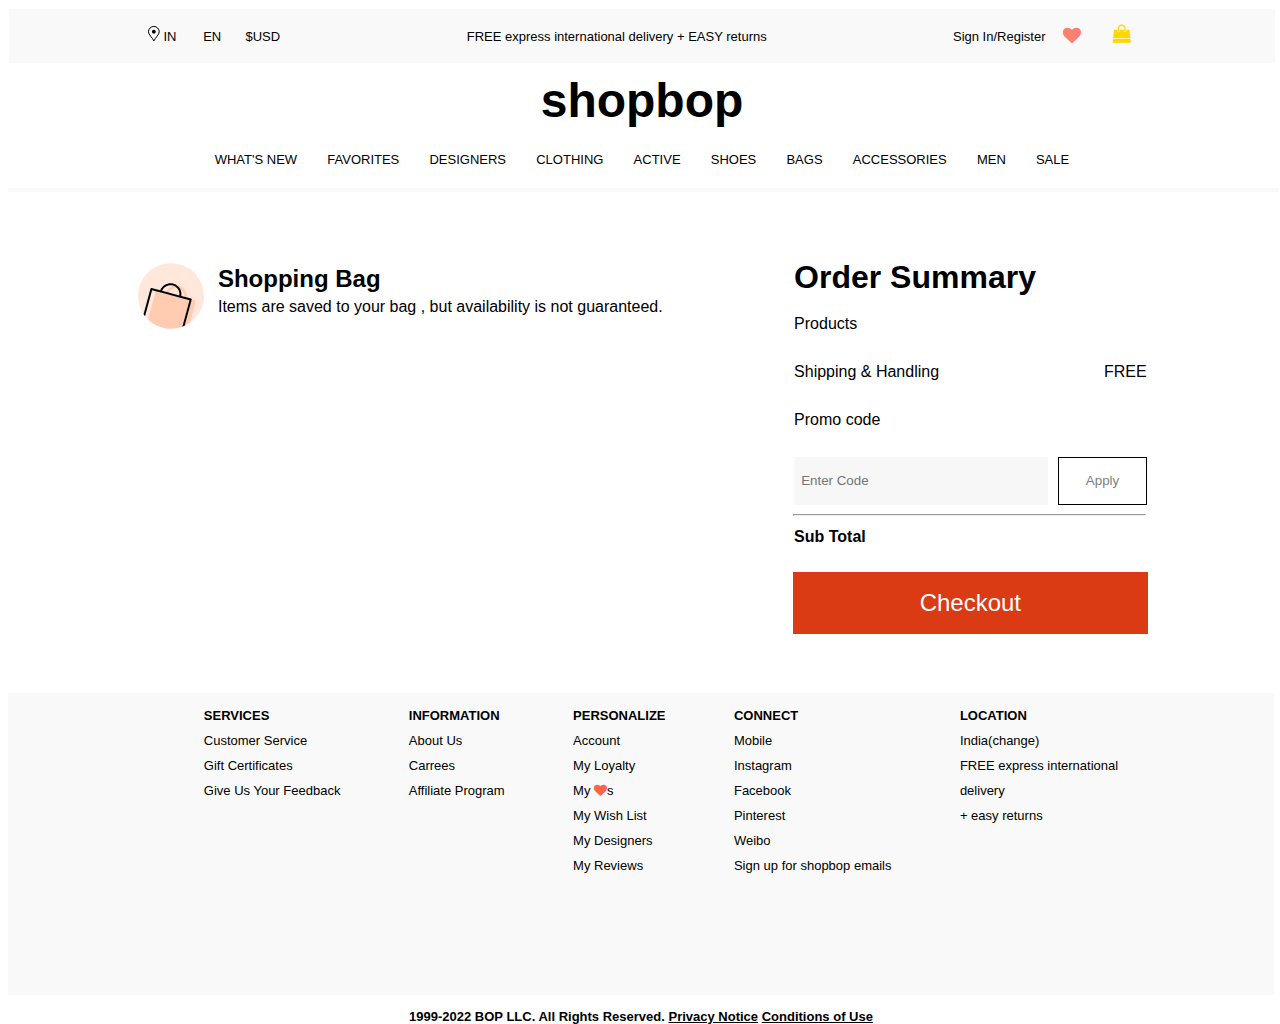
<file: Shopbop.github.io-main/Shopbop.github.io-main/Addtocart.html>
<!DOCTYPE html>
<html lang="en">
  <head>
    <meta charset="UTF-8" />
    <meta http-equiv="X-UA-Compatible" content="IE=edge" />
    <meta name="viewport" content="width=device-width, initial-scale=1.0" />
    <title>Shopbop.com</title>
    <!-- logo -->
    <link
      rel="shortcut icon"
      href="https://s3.amazonaws.com/shopbop-rx-static-content/sb_2017_favicon.ico"
    />
    <!-- logo -->
    <!-- Font awesome link -->
    <link
      rel="stylesheet"
      href="https://cdnjs.cloudflare.com/ajax/libs/font-awesome/4.7.0/css/font-awesome.min.css"
    />
    <!-- Font awesome link -->

    <link rel="stylesheet" href="Addtocart.css" />
    <link rel="stylesheet" href="header.css" />
    <link rel="stylesheet" href="Footer.css" />
  </head>
  <body>
    <!-- Header Start -->
    <div id="H_Container">
      <div id="H_box">
        <div id="H_1box0">
          <div id="H_1box">
            <div id="in" class="hover">
              <p>
                <svg
                  width="13px"
                  height="16px"
                  viewBox="0 0 13 16"
                  version="1.1"
                  xmlns="http://www.w3.org/2000/svg"
                  xmlns:xlink="http://www.w3.org/1999/xlink"
                >
                  <!-- Generator: Sketch 49.1 (51147) - http://www.bohemiancoding.com/sketch -->
                  <title>Page 1</title>
                  <desc>Created with Sketch.</desc>
                  <defs></defs>
                  <g
                    id="Page-1"
                    stroke="none"
                    stroke-width="1"
                    fill="none"
                    fill-rule="evenodd"
                  >
                    <g
                      id="Location-Update-Dropdown"
                      transform="translate(-314.000000, -11.000000)"
                    >
                      <g id="Shopbop-1024-v9">
                        <g
                          id="Page-1"
                          transform="translate(315.000000, 12.000000)"
                        >
                          <path
                            d="M11.2486573,5.78930909 C11.2486573,2.82203636 8.841,0.436581818 5.87456643,0.436581818 C2.84939161,0.436581818 0.440265734,2.82203636 0.440265734,5.78930909 C0.440265734,8.58203636 4.41264336,11.5274909 5.87456643,14.9820364 C7.34970629,11.5274909 11.2486573,8.58203636 11.2486573,5.78930909 Z"
                            id="Stroke-1"
                            stroke="#000000"
                            stroke-linejoin="round"
                          ></path>
                          <path
                            d="M3.906,5.78930909 C3.906,4.74203636 4.78711888,3.83949091 5.8451958,3.83949091 C6.9018042,3.83949091 7.78292308,4.74203636 7.78292308,5.78930909 C7.78292308,6.83585455 6.9018042,7.7384 5.8451958,7.7384 C4.78711888,7.7384 3.906,6.83585455 3.906,5.78930909"
                            id="Fill-3"
                            fill="#000000"
                          ></path>
                        </g>
                      </g>
                    </g>
                  </g>
                </svg>
                IN
              </p>
            </div>
            <div id="en" class="hover">EN</div>
            <div id="usd" class="hover">$USD</div>
            <div id="free" class="hover">
              FREE express international delivery + EASY returns
            </div>
            <div id="signin" class="hover">Sign In/Register</div>
            <div id="wishbtn" class="hover">
              <i class="fa fa-heart" aria-hidden="true"></i>
            </div>
            <div id="cartbtn" class="hover">
              <i class="fa fa-shopping-bag"></i>
            </div>
            <div id="extra" class="hover"></div>
          </div>
        </div>
        <div id="H_2box" class="hover">
          <h1>shopbop</h1>
        </div>
        <div id="H_3box0">
          <div id="H_3box">
            <div class="hover one">WHAT'S NEW</div>
            <div class="hover two">FAVORITES</div>
            <div class="hover three">DESIGNERS</div>
            <div class="hover four">CLOTHING</div>
            <div class="hover five">ACTIVE</div>
            <div class="hover six">SHOES</div>
            <div class="hover seven">BAGS</div>
            <div class="hover eight">ACCESSORIES</div>
            <div class="hover nine">MEN</div>
            <div class="hover ten">SALE</div>
          </div>
        </div>
      </div>
    </div>

    <div class="Dhruv_hover"></div>
    <!-- Header End -->

    <!-- Cart Page Details Start -->
    <div id="cartcontainer">
      <div id="Mainbox_cart">
        <div id="Product_Cartbox">
          <div id="bag_text_cart">
            <img
              src="data:image/svg+xml,%3Csvg viewBox='0 0 60 60' xmlns='http://www.w3.org/2000/svg'%3E%3Cg fill='none' fill-rule='evenodd'%3E%3Cpath d='M30 0c16.568 0 30 13.432 30 30 0 10.044-4.941 18.925-12.52 24.368l5.061-18.887c.19-.711-.226-1.44-.928-1.628l-2.768-.741a.923.923 0 00-.2-.51l-.005-.008a.925.925 0 00-.19-.172l-.042-.028a.925.925 0 00-.241-.107l-3.43-.92c.447-4.801-2.678-9.406-7.575-10.718a9.681 9.681 0 00-1.475-.264 10.085 10.085 0 00-1.633-1.046c-.025-.012-.047-.026-.072-.038a10.216 10.216 0 00-.796-.353l-.144-.062c-.317-.12-.641-.227-.976-.317-2.545-.682-5.235-.3-7.576 1.075-2.03 1.192-3.553 2.99-4.367 5.129l-7.718-2.069a.921.921 0 00-1.13.653L5.037 46.638A29.858 29.858 0 010 30C0 13.432 13.431 0 30 0zM12.82 24.727l3.204.858c-.012.034-.029.065-.038.1L9.073 51.481a30.273 30.273 0 01-2.638-2.928l6.384-23.826zm25.832-.535l.235.155c2.08 1.44 3.332 3.821 3.256 6.326l-2.811-.754c.053-.283.09-.565.118-.848.01-.101.015-.201.021-.303a9.263 9.263 0 00.019-.908 9.111 9.111 0 00-.024-.421c-.01-.148-.02-.295-.037-.441l-.033-.212a9.697 9.697 0 00-.464-1.89l-.02-.06a9.6 9.6 0 00-.26-.644zm-10.746 2.666c1.578-2.725 4.783-4.312 7.92-3.775 1.43 1.746 2.113 4.045 1.715 6.356zm-2.48-5.623c1.911-1.122 4.1-1.436 6.163-.883.26.07.512.151.759.243-2.998.697-5.65 2.728-7.043 5.566l-3.38-.906a8.287 8.287 0 013.501-4.02z' fill='%23FFE7DB'/%3E%3Cpath d='M16.022 25.585l4.062 1.088c.105.094.23.168.374.207.145.038.29.037.427.008l16.703 4.475a.92.92 0 00.615.24c.058 0 .114-.018.17-.03l8.424 2.258-6.528 24.364A29.938 29.938 0 0130 60c-8.144 0-15.523-3.25-20.927-8.519l6.912-25.796c.01-.035.025-.066.037-.1zm32.823 7.527l2.767.741c.703.189 1.12.917.929 1.628l-5.06 18.887a29.985 29.985 0 01-5.062 2.94l6.4-23.89a.922.922 0 00.025-.306h.001zM35.687 20.385l.37.045c.37.051.738.121 1.105.22 4.897 1.312 8.022 5.915 7.574 10.718l-1.4-.376-1.193-.32c.078-2.596-1.271-5.06-3.492-6.48l-.152-.329a9.99 9.99 0 00-.726-1.248l-.02-.027a10.03 10.03 0 00-1.133-1.37l-.051-.05a9.956 9.956 0 00-.882-.783zm-3.34.21a8.193 8.193 0 013.477 2.488c-3.136-.537-6.341 1.05-7.919 3.775l-2.6-.697c1.393-2.838 4.044-4.87 7.041-5.566z' fill='%23FFCBB1'/%3E%3Cpath d='M37.54 29.44l-9.635-2.583-2.6-.696-3.381-.906a8.287 8.287 0 013.501-4.02c1.911-1.122 4.1-1.436 6.163-.882a8.19 8.19 0 014.236 2.73c1.43 1.746 2.114 4.045 1.716 6.356m11.305 3.673a.922.922 0 00-.2-.51l-.005-.008a.896.896 0 00-.19-.172c-.014-.01-.028-.018-.043-.027a.915.915 0 00-.24-.108l-3.431-.92-1.4-.375-1.194-.32-2.811-.753c.053-.283.09-.566.118-.848.01-.1.015-.201.021-.303a9.26 9.26 0 00-.004-1.329c-.012-.147-.02-.295-.038-.441-.009-.071-.022-.141-.033-.212a9.722 9.722 0 00-.463-1.89l-.021-.06c-.08-.217-.165-.433-.26-.644v-.001a9.934 9.934 0 00-2.03-2.973l-.052-.05a10.14 10.14 0 00-1.692-1.357l-.004-.004a10.245 10.245 0 00-.82-.468l-.07-.038a9.89 9.89 0 00-.798-.353c-.049-.02-.094-.044-.144-.062-.316-.12-.64-.227-.975-.317-2.545-.682-5.235-.3-7.576 1.074-2.03 1.193-3.553 2.99-4.367 5.13l-7.718-2.068a.92.92 0 00-1.13.652L5.037 46.638c.44.658.908 1.295 1.398 1.915l6.384-23.826 3.204.858 4.061 1.088a.91.91 0 00.374.207c.144.038.29.037.427.008l16.703 4.475a.92.92 0 00.615.24c.058 0 .114-.018.17-.03l8.425 2.258-6.528 24.364a29.89 29.89 0 002.148-.888l6.402-23.89a.891.891 0 00.025-.305' fill='%23000'/%3E%3C/g%3E%3C/svg%3E"
              alt=""
            />
            <div>
              <div><h2>Shopping Bag</h2></div>
              <div>
                Items are saved to your bag , but availability is not
                guaranteed.
              </div>
            </div>
          </div>
          <div id="cart_Product"></div>
        </div>
        <div id="Product_totalbox">
          <div><h1>Order Summary</h1></div>
          <div>Products <span class="final"></span></div>
          <div>Shipping & Handling <span>FREE</span></div>
          <div>Promo code</div>
          <div>
            <input type="text" placeholder="Enter Code" name="" id="" />
            <button>Apply</button>
          </div>
          <hr />
          <div>
            <b> Sub Total </b> <span><b class="final01"></b></span>
          </div>
          <div id="checkout">Checkout</div>
        </div>
      </div>
    </div>
    <!-- Cart Page Details End -->

    <!-- Footer Start -->
    <div id="F_container">
      <div id="footerbox">
        <ul id="UL">
          <li class="bold">SERVICES</li>
          <li>Customer Service</li>
          <li>Gift Certificates</li>
          <li>Give Us Your Feedback</li>
        </ul>
        <ul id="UL">
          <li class="bold">INFORMATION</li>
          <li>About Us</li>
          <li>Carrees</li>
          <li>Affiliate Program</li>
        </ul>
        <ul id="UL">
          <li class="bold">PERSONALIZE</li>
          <li>Account</li>
          <li>My Loyalty</li>
          <li>My <i class="fa fa-heart addcolor" aria-hidden="true"></i>s</li>
          <li>My Wish List</li>
          <li>My Designers</li>
          <li>My Reviews</li>
        </ul>
        <ul id="UL">
          <li class="bold">CONNECT</li>
          <li>Mobile</li>
          <li>Instagram</li>
          <li>Facebook</li>
          <li>Pinterest</li>
          <li>Weibo</li>
          <li>Sign up for shopbop emails</li>
        </ul>
        <ul id="UL">
          <li class="bold">LOCATION</li>
          <li>India(change)</li>
          <li>FREE express international</li>
          <li>delivery</li>
          <li>+ easy returns</li>
        </ul>
      </div>
      <div id="TMC_Footer">
        <p>
          1999-2022 BOP LLC. All Rights Reserved. <span>Privacy Notice</span>
          <span> Conditions of Use</span>
        </p>
      </div>
    </div>
    <!-- Footer End -->
  </body>
</html>

<!-- Hover function JS start-->
<script>
  document.querySelector(".one").addEventListener("mouseenter", HoverFunone);
  document
    .querySelector("#H_2box")
    .addEventListener("mouseenter", HoverFunone2);
  document
    .querySelector("#cartcontainer")
    .addEventListener("mouseenter", HoverFunone2);

  function HoverFunone2() {
    document.querySelector(".Dhruv_hover").innerHTML = "";
  }
  function HoverFunone() {
    // console.log("check");
    document.querySelector(".Dhruv_hover").innerHTML = `<div id="whatsnew">
          <div class="whatsnew_first">
            <div>WHAT'S NEW</div>
            <div onclick="STPP()">New Today</div>
            <div onclick="STPP()">New This Week</div>
            <div onclick="STPP()">Top Sellers</div>
            <div onclick="STPP()">Designer Boutique</div>
            <div onclick="STPP()">All What's New</div>
          </div>
          <div class="whatsnew_second">
            <div>WHAT'S NEW BY CATEGORY</div>
            <div onclick="STPP()">Clothing</div>
            <div onclick="STPP()">Shoes</div>
            <div onclick="STPP()">Bags</div>
            <div onclick="STPP()">Jewelery & Accessories</div>
            <div onclick="STPP()">Men</div>
          </div>
          <div class="whatsnew_third">
            <div>DiSCOVER</div>
            <div onclick="STPP()">Chase the Chill</div>
            <div onclick="STPP()">Island Sleek With Alexis</div>
            <div onclick="STPP()">Vacation Shop</div>
            <div onclick="STPP()">So Dreamy</div>
          </div>
          <div class="whatsnew_foruth">
            <div class="whatsnew_foruth_1st">
              <img
                src="https://m.media-amazon.com/images/G/01/Shopbop/media/desktop/topnav/2022/2022_01/sb_20220117_desktop_whatsnew_slot1_SwimResort.jpg"
                alt=""
              />
            </div>
            <div class="whatsnew_foruth_2nd" onclick="STPP()">Vacation Shop</div>
            <div class="whatsnew_foruth_3rd" onclick="STPP()">
              <u>Shop Now</u>
            </div>
          </div>
        </div>`;
  }
  //  ---------------------------------------------------------------------------
  document.querySelector(".two").addEventListener("mouseenter", HoverFuntwo);
  document
    .querySelector("#H_2box")
    .addEventListener("mouseenter", HoverFuntwo2);

  function HoverFuntwo2() {
    document.querySelector(".Dhruv_hover").innerHTML = "";
  }
  function HoverFuntwo() {
    // console.log("check");
    document.querySelector(
      ".Dhruv_hover"
    ).innerHTML = `      <div id="favorites">
          <div class="favorites_first">
            <div>OUR FAVORITES</div>
            <div onclick="STPP()">Most Hearted Styles</div>
            <div onclick="STPP()">Back in Stocks</div>
            <div onclick="STPP()">Casoline's Hearts</div>
            <div onclick="STPP()">Designer Boutique</div>
            <div onclick="STPP()">Editor's Picks</div>
            <div onclick="STPP()">Shopbop Exclusive</div>
          </div>
          <div class="favorites_second">
            <div>SHOP BY OCCASION</div>
            <div onclick="STPP()">Best-Dressed Guest</div>
            <div onclick="STPP()">Everyday Essentials</div>
            <div onclick="STPP()">Night-Out Edit</div>
            <div onclick="STPP()">The Dress Shop</div>
            <div onclick="STPP()">Ski Shop</div>
            <div onclick="STPP()">Wedding Boutique</div>
          </div>
          <div class="favorites_foruth">
            <div class="favorites_foruth_1st">
              <img
                src="https://m.media-amazon.com/images/G/01/Shopbop/media/desktop/topnav/2022/2022_01/sb_20220103_desktop_ourfavorites_slot1_topsellers.jpg"
                alt=""
              />
            </div>
            <div class="favorites_foruth_2nd" onclick="STPP()">Top Sellers</div>
            <div class="favorites_foruth_3rd" onclick="STPP()">
              <u>Shop Now</u>
            </div>
          </div>
          <div class="favorites_foruth">
            <div class="favorites_foruth_1st">
              <img
                src="https://m.media-amazon.com/images/G/01/Shopbop/media/desktop/topnav/2021/2021_07/sb_20210719_desktop_ourfavorites_slot2_mosthearted.jpg"
                alt=""
              />
            </div>
            <div class="favorites_foruth_2nd" onclick="STPP()">
              Most Hearted Styles
            </div>
            <div class="favorites_foruth_3rd" onclick="STPP()">
              <u>Shop Now</u>
            </div>
          </div>
          <div class="favorites_foruth">
            <div class="favorites_foruth_1st">
              <img
                src="https://m.media-amazon.com/images/G/01/Shopbop/media/desktop/topnav/2021/2021_12/sb_20211227_desktop_ourfavorites_slot3_dress.jpg"
                alt=""
              />
            </div>
            <div class="favorites_foruth_2nd" onclick="STPP()">
              The Dress Shop
            </div>
            <div class="favorites_foruth_3rd" onclick="STPP()">
              <u>Shop Now</u>
            </div>
          </div>
        </div>`;
  }
  document
    .querySelector(".three")
    .addEventListener("mouseenter", HoverFunthree);
  document
    .querySelector("#H_2box")
    .addEventListener("mouseenter", HoverFunthree2);

  function HoverFunthree2() {
    document.querySelector(".Dhruv_hover").innerHTML = "";
  }
  function HoverFunthree() {
    console.log("check");
    document.querySelector(".Dhruv_hover").innerHTML = `<div id="designers">
          <div class="designers_first">
            <div>DESIGNERS</div>
            <div onclick="STPP()">Designer Boutique Index</div>
            <div onclick="STPP()">All Women's Designers</div>
            <div onclick="STPP()">All men's Designers</div>
          </div>
          <div class="designers_second">
            <div>NAMES TO KNOW</div>
            <div onclick="STPP()">La Double J</div>
            <div onclick="STPP()">Ganni</div>
            <div onclick="STPP()">Nanushka</div>
            <div onclick="STPP()">Staud</div>
            <div onclick="STPP()">Staud Studio</div>
          </div>
          <div class="designers_third">
            <div>TOP DESIGNERS</div>
            <div onclick="STPP()">Agolde</div>
            <div onclick="STPP()">Golden Goose</div>
            <div onclick="STPP()">Mother</div>
            <div onclick="STPP()">Ulla Johnson</div>
            <div onclick="STPP()">Vince</div>
          </div>
          <div class="designers_foruth">
            <div class="designers_foruth_1st">
              <img
                src="https://m.media-amazon.com/images/G/01/Shopbop/media/desktop/topnav/2022/2022_01/sb_20220117_desktop_designers_slot1_StuartWeitzman.jpg"
                alt=""
              />
            </div>
            <div class="designers_foruth_2nd" onclick="STPP()">
              Stuart Weitzman
            </div>
            <div class="designers_foruth_3rd" onclick="STPP()">
              <u>Shop Now</u>
            </div>
          </div>
          <div class="designers_foruth">
            <div class="designers_foruth_1st">
              <img
                src="https://m.media-amazon.com/images/G/01/Shopbop/media/desktop/topnav/2022/2022_01/sb_20220103_desktop_designers_slot2_OliviaRubin.jpg"
                alt=""
              />
            </div>
            <div class="designers_foruth_2nd" onclick="STPP()">
              We 3 Olivia Rubin
            </div>
            <div class="designers_foruth_3rd" onclick="STPP()">
              <u>Shop Now</u>
            </div>
          </div>
        </div>`;
  }
  // ======================================================================
  document.querySelector(".four").addEventListener("mouseenter", HoverFunfour);
  document
    .querySelector("#H_2box")
    .addEventListener("mouseenter", HoverFunfour2);

  function HoverFunfour2() {
    document.querySelector(".Dhruv_hover").innerHTML = "";
  }
  function HoverFunfour() {
    console.log("check");
    document.querySelector(".Dhruv_hover").innerHTML = `
      <div id="designers">
          <div class="designers_first">
            <div>DESIGNERS</div>
            <div onclick="STPP()">Designer Boutique Index</div>
            <div onclick="STPP()">All Women's Designers</div>
            <div onclick="STPP()">All men's Designers</div>
          </div>
          <div class="designers_second">
            <div>NAMES TO KNOW</div>
            <div onclick="STPP()">La Double J</div>
            <div onclick="STPP()">Ganni</div>
            <div onclick="STPP()">Nanushka</div>
            <div onclick="STPP()">Staud</div>
            <div onclick="STPP()">Staud Studio</div>
          </div>
          <div class="designers_third">
            <div>TOP DESIGNERS</div>
            <div onclick="STPP()">Agolde</div>
            <div onclick="STPP()">Golden Goose</div>
            <div onclick="STPP()">Mother</div>
            <div onclick="STPP()">Ulla Johnson</div>
            <div onclick="STPP()">Vince</div>
          </div>
          <div class="designers_foruth">
            <div class="designers_foruth_1st">
              <img
                src="https://m.media-amazon.com/images/G/01/Shopbop/media/desktop/topnav/2022/2022_01/sb_20220117_desktop_clothing_slot1_PoupetteStBarths.jpg"
                alt=""
              />
            </div>
            <div class="designers_foruth_2nd" onclick="STPP()">
              Getaway with Class
            </div>
            <div class="designers_foruth_3rd" onclick="STPP()">
              <u>Shop Now</u>
            </div>
          </div>
          <div class="designers_foruth">
            <div class="designers_foruth_1st">
              <img
                src="https://m.media-amazon.com/images/G/01/Shopbop/media/desktop/topnav/2022/2022_01/sb_20220103_desktop_clothing_slot2_matchingsets.jpg"
                alt=""
              />
            </div>
            <div class="designers_foruth_2nd" onclick="STPP()">All Set</div>
            <div class="designers_foruth_3rd" onclick="STPP()">
              <u>Shop Now</u>
            </div>
          </div>
        </div>`;
  }
  // ======================================================================
  document.querySelector(".five").addEventListener("mouseenter", HoverFunfive);
  document
    .querySelector("#H_2box")
    .addEventListener("mouseenter", HoverFunfive2);

  function HoverFunfive2() {
    document.querySelector(".Dhruv_hover").innerHTML = "";
  }
  function HoverFunfive() {
    // console.log("check");
    document.querySelector(".Dhruv_hover").innerHTML = `<div id="whatsnew">
          <div class="whatsnew_first">
            <div>WHAT'S NEW</div>
            <div onclick="STPP()">New Today</div>
            <div onclick="STPP()">New This Week</div>
            <div onclick="STPP()">Top Sellers</div>
            <div onclick="STPP()">Designer Boutique</div>
            <div onclick="STPP()">All What's New</div>
          </div>
          <div class="whatsnew_second">
            <div>WHAT'S NEW BY CATEGORY</div>
            <div onclick="STPP()">Clothing</div>
            <div onclick="STPP()">Shoes</div>
            <div onclick="STPP()">Bags</div>
            <div onclick="STPP()">Jewelery & Accessories</div>
            <div onclick="STPP()">Men</div>
          </div>
          <div class="whatsnew_third">
            <div>DiSCOVER</div>
            <div onclick="STPP()">Chase the Chill</div>
            <div onclick="STPP()">Island Sleek With Alexis</div>
            <div onclick="STPP()">Vacation Shop</div>
            <div onclick="STPP()">So Dreamy</div>
          </div>
          <div class="whatsnew_foruth">
            <div class="whatsnew_foruth_1st">
              <img
                src="https://m.media-amazon.com/images/G/01/Shopbop/media/desktop/topnav/2022/2022_01/sb_20220117_desktop_whatsnew_slot1_SwimResort.jpg"
                alt=""
              />
            </div>
            <div class="whatsnew_foruth_2nd" onclick="STPP()">Vacation Shop</div>
            <div class="whatsnew_foruth_3rd" onclick="STPP()">
              <u>Shop Now</u>
            </div>
          </div>
        </div>`;
  }
  // ======================================================================
  document.querySelector(".six").addEventListener("mouseenter", HoverFunsix);
  document
    .querySelector("#H_2box")
    .addEventListener("mouseenter", HoverFunsix2);

  function HoverFunsix2() {
    document.querySelector(".Dhruv_hover").innerHTML = "";
  }
  function HoverFunsix() {
    console.log("check");
    document.querySelector(".Dhruv_hover").innerHTML = `
      <div id="designers">
          <div class="designers_first">
            <div>DESIGNERS</div>
            <div onclick="STPP()">Designer Boutique Index</div>
            <div onclick="STPP()">All Women's Designers</div>
            <div onclick="STPP()">All men's Designers</div>
          </div>
          <div class="designers_second">
            <div>NAMES TO KNOW</div>
            <div onclick="STPP()">La Double J</div>
            <div onclick="STPP()">Ganni</div>
            <div onclick="STPP()">Nanushka</div>
            <div onclick="STPP()">Staud</div>
            <div onclick="STPP()">Staud Studio</div>
          </div>
          <div class="designers_third">
            <div>TOP DESIGNERS</div>
            <div onclick="STPP()">Agolde</div>
            <div onclick="STPP()">Golden Goose</div>
            <div onclick="STPP()">Mother</div>
            <div onclick="STPP()">Ulla Johnson</div>
            <div onclick="STPP()">Vince</div>
          </div>
          <div class="designers_foruth">
            <div class="designers_foruth_1st">
              <img
                src="https://m.media-amazon.com/images/G/01/Shopbop/media/desktop/topnav/2022/2022_01/sb_20220117_desktop_clothing_slot1_PoupetteStBarths.jpg"
                alt=""
              />
            </div>
            <div class="designers_foruth_2nd" onclick="STPP()">
              Getaway with Class
            </div>
            <div class="designers_foruth_3rd" onclick="STPP()">
              <u>Shop Now</u>
            </div>
          </div>
          <div class="designers_foruth">
            <div class="designers_foruth_1st">
              <img
                src="https://m.media-amazon.com/images/G/01/Shopbop/media/desktop/topnav/2022/2022_01/sb_20220103_desktop_clothing_slot2_matchingsets.jpg"
                alt=""
              />
            </div>
            <div class="designers_foruth_2nd" onclick="STPP()">All Set</div>
            <div class="designers_foruth_3rd" onclick="STPP()">
              <u>Shop Now</u>
            </div>
          </div>
        </div>`;
  }
  // ======================================================================
  document
    .querySelector(".seven")
    .addEventListener("mouseenter", HoverFunseven);
  document
    .querySelector("#H_2box")
    .addEventListener("mouseenter", HoverFunseven2);

  function HoverFunseven2() {
    document.querySelector(".Dhruv_hover").innerHTML = "";
  }
  function HoverFunseven() {
    console.log("check");
    document.querySelector(".Dhruv_hover").innerHTML = `
      <div id="designers">
          <div class="designers_first">
            <div>DESIGNERS</div>
            <div onclick="STPP()">Designer Boutique Index</div>
            <div onclick="STPP()">All Women's Designers</div>
            <div onclick="STPP()">All men's Designers</div>
          </div>
          <div class="designers_second">
            <div>NAMES TO KNOW</div>
            <div onclick="STPP()">La Double J</div>
            <div onclick="STPP()">Ganni</div>
            <div onclick="STPP()">Nanushka</div>
            <div onclick="STPP()">Staud</div>
            <div onclick="STPP()">Staud Studio</div>
          </div>
          <div class="designers_third">
            <div>TOP DESIGNERS</div>
            <div onclick="STPP()">Agolde</div>
            <div onclick="STPP()">Golden Goose</div>
            <div onclick="STPP()">Mother</div>
            <div onclick="STPP()">Ulla Johnson</div>
            <div onclick="STPP()">Vince</div>
          </div>
          <div class="designers_foruth">
            <div class="designers_foruth_1st">
              <img
                src="https://m.media-amazon.com/images/G/01/Shopbop/media/desktop/topnav/2022/2022_01/sb_20220117_desktop_clothing_slot1_PoupetteStBarths.jpg"
                alt=""
              />
            </div>
            <div class="designers_foruth_2nd" onclick="STPP()">
              Getaway with Class
            </div>
            <div class="designers_foruth_3rd" onclick="STPP()">
              <u>Shop Now</u>
            </div>
          </div>
          <div class="designers_foruth">
            <div class="designers_foruth_1st">
              <img
                src="https://m.media-amazon.com/images/G/01/Shopbop/media/desktop/topnav/2022/2022_01/sb_20220103_desktop_clothing_slot2_matchingsets.jpg"
                alt=""
              />
            </div>
            <div class="designers_foruth_2nd" onclick="STPP()">All Set</div>
            <div class="designers_foruth_3rd" onclick="STPP()">
              <u>Shop Now</u>
            </div>
          </div>
        </div>`;
  }
  // ======================================================================
  document
    .querySelector(".eight")
    .addEventListener("mouseenter", HoverFuneight);
  document
    .querySelector("#H_2box")
    .addEventListener("mouseenter", HoverFuneight2);

  function HoverFuneight2() {
    document.querySelector(".Dhruv_hover").innerHTML = "";
  }
  function HoverFuneight() {
    console.log("check");
    document.querySelector(".Dhruv_hover").innerHTML = `
      <div id="designers">
          <div class="designers_first">
            <div>DESIGNERS</div>
            <div onclick="STPP()">Designer Boutique Index</div>
            <div onclick="STPP()">All Women's Designers</div>
            <div onclick="STPP()">All men's Designers</div>
          </div>
          <div class="designers_second">
            <div>NAMES TO KNOW</div>
            <div onclick="STPP()">La Double J</div>
            <div onclick="STPP()">Ganni</div>
            <div onclick="STPP()">Nanushka</div>
            <div onclick="STPP()">Staud</div>
            <div onclick="STPP()">Staud Studio</div>
          </div>
          <div class="designers_third">
            <div>TOP DESIGNERS</div>
            <div onclick="STPP()">Agolde</div>
            <div onclick="STPP()">Golden Goose</div>
            <div onclick="STPP()">Mother</div>
            <div onclick="STPP()">Ulla Johnson</div>
            <div onclick="STPP()">Vince</div>
          </div>
          <div class="designers_foruth">
            <div class="designers_foruth_1st">
              <img
                src="https://m.media-amazon.com/images/G/01/Shopbop/media/desktop/topnav/2022/2022_01/sb_20220117_desktop_clothing_slot1_PoupetteStBarths.jpg"
                alt=""
              />
            </div>
            <div class="designers_foruth_2nd" onclick="STPP()">
              Getaway with Class
            </div>
            <div class="designers_foruth_3rd" onclick="STPP()">
              <u>Shop Now</u>
            </div>
          </div>
          <div class="designers_foruth">
            <div class="designers_foruth_1st">
              <img
                src="https://m.media-amazon.com/images/G/01/Shopbop/media/desktop/topnav/2022/2022_01/sb_20220103_desktop_clothing_slot2_matchingsets.jpg"
                alt=""
              />
            </div>
            <div class="designers_foruth_2nd" onclick="STPP()">All Set</div>
            <div class="designers_foruth_3rd" onclick="STPP()">
              <u>Shop Now</u>
            </div>
          </div>
        </div>`;
  }
  // ======================================================================
  document.querySelector(".nine").addEventListener("mouseenter", HoverFunnine);
  document
    .querySelector("#H_2box")
    .addEventListener("mouseenter", HoverFunnine2);

  function HoverFunnine2() {
    document.querySelector(".Dhruv_hover").innerHTML = "";
  }
  function HoverFunnine() {
    // console.log("check");
    document.querySelector(".Dhruv_hover").innerHTML = `<div id="whatsnew">
          <div class="whatsnew_first">
            <div>WHAT'S NEW</div>
            <div onclick="STPP()">New Today</div>
            <div onclick="STPP()">New This Week</div>
            <div onclick="STPP()">Top Sellers</div>
            <div onclick="STPP()">Designer Boutique</div>
            <div onclick="STPP()">All What's New</div>
          </div>
          <div class="whatsnew_second">
            <div>WHAT'S NEW BY CATEGORY</div>
            <div onclick="STPP()">Clothing</div>
            <div onclick="STPP()">Shoes</div>
            <div onclick="STPP()">Bags</div>
            <div onclick="STPP()">Jewelery & Accessories</div>
            <div onclick="STPP()">Men</div>
          </div>
          <div class="whatsnew_third">
            <div>DiSCOVER</div>
            <div onclick="STPP()">Chase the Chill</div>
            <div onclick="STPP()">Island Sleek With Alexis</div>
            <div onclick="STPP()">Vacation Shop</div>
            <div onclick="STPP()">So Dreamy</div>
          </div>
          <div class="whatsnew_foruth">
            <div class="whatsnew_foruth_1st">
              <img
                src="https://m.media-amazon.com/images/G/01/Shopbop/media/desktop/topnav/2022/2022_01/sb_20220117_desktop_whatsnew_slot1_SwimResort.jpg"
                alt=""
              />
            </div>
            <div class="whatsnew_foruth_2nd" onclick="STPP()">Vacation Shop</div>
            <div class="whatsnew_foruth_3rd" onclick="STPP()">
              <u>Shop Now</u>
            </div>
          </div>
        </div>`;
  }
  // ======================================================================
  document.querySelector(".ten").addEventListener("mouseenter", HoverFunten);
  document
    .querySelector("#H_2box")
    .addEventListener("mouseenter", HoverFunten2);

  function HoverFunten2() {
    document.querySelector(".Dhruv_hover").innerHTML = "";
  }
  function HoverFunten() {
    // console.log("check");
    document.querySelector(".Dhruv_hover").innerHTML = `<div id="whatsnew">
          <div class="whatsnew_first">
            <div>WHAT'S NEW</div>
            <div onclick="STPP()">New Today</div>
            <div onclick="STPP()">New This Week</div>
            <div onclick="STPP()">Top Sellers</div>
            <div onclick="STPP()">Designer Boutique</div>
            <div onclick="STPP()">All What's New</div>
          </div>
          <div class="whatsnew_second">
            <div>WHAT'S NEW BY CATEGORY</div>
            <div onclick="STPP()">Clothing</div>
            <div onclick="STPP()">Shoes</div>
            <div onclick="STPP()">Bags</div>
            <div onclick="STPP()">Jewelery & Accessories</div>
            <div onclick="STPP()">Men</div>
          </div>
          <div class="whatsnew_third">
            <div>DiSCOVER</div>
            <div onclick="STPP()">Chase the Chill</div>
            <div onclick="STPP()">Island Sleek With Alexis</div>
            <div onclick="STPP()">Vacation Shop</div>
            <div onclick="STPP()">So Dreamy</div>
          </div>
          <div class="whatsnew_foruth">
            <div class="whatsnew_foruth_1st">
              <img
                src="https://m.media-amazon.com/images/G/01/Shopbop/media/desktop/topnav/2022/2022_01/sb_20220117_desktop_whatsnew_slot1_SwimResort.jpg"
                alt=""
              />
            </div>
            <div class="whatsnew_foruth_2nd" onclick="STPP()">Vacation Shop</div>
            <div class="whatsnew_foruth_3rd" onclick="STPP()">
              <u>Shop Now</u>
            </div>
          </div>
        </div>`;
  }
  // ======================================================================
  function STPP() {
    // console.log("Final");
    window.location.href = "test.html";
  }
  // ======================================================================
</script>
<!-- Hover function JS end -->

<!-- Wishlist Button & cart button functions start -->
<script>
  var wishbtn = document.querySelector("#wishbtn");
  var gotowishlist = document
    .querySelector("#wishbtn")
    .addEventListener("click", WishPage);

  function WishPage() {
    window.location.href = "d.html";
  }
  // Wishlist Button & functions

  // Cart button & functions
  var cartbtn = document.querySelector("#cartbtn");
  var gotowishlist = document
    .querySelector("#cartbtn")
    .addEventListener("click", CartPage);

  function CartPage() {
    window.location.href = "Addtocart.html";
  }
  // Cart button & functions
  let arr = JSON.parse(localStorage.getItem("LoggedUSer"));
  let user = arr[arr.length - 1].UserName;
  document.querySelector("#signin").textContent = "Hello" + ", " + user;
</script>
<!-- Wishlist Button & cart button functions end -->

<script>
  let cartdata = JSON.parse(localStorage.getItem("CartData"));
  createcart();
  function createcart() {
    document.querySelector(
      "#cart_Product"
    ).innerHTML = `            <div id="details_cart">
              <div id="Cart_Img">
                <img
                  src=${cartdata[0].image}
                  alt=""
                />
              </div>
              <div id="Cart_Product_text">
                <div><b>${cartdata[0].name} </b></div>
                <div>${cartdata[0].dressname}</div>
                <p><b>$ ${cartdata[0].price}</b></p>
              </div>
            </div>
            <div id="remove_cart">
              <button><b> Remove From Cart </b></button>
            </div>`;
  }

  document.querySelector(".final").textContent = "$" + " " + cartdata[0].price;
  document.querySelector(".final01").textContent =
    "$" + " " + cartdata[0].price;

  document
    .querySelector("#checkout")
    .addEventListener("click", gotopaymentpage);

  function gotopaymentpage() {
    window.location.href = "Payment.html";
  }
</script>
</file>
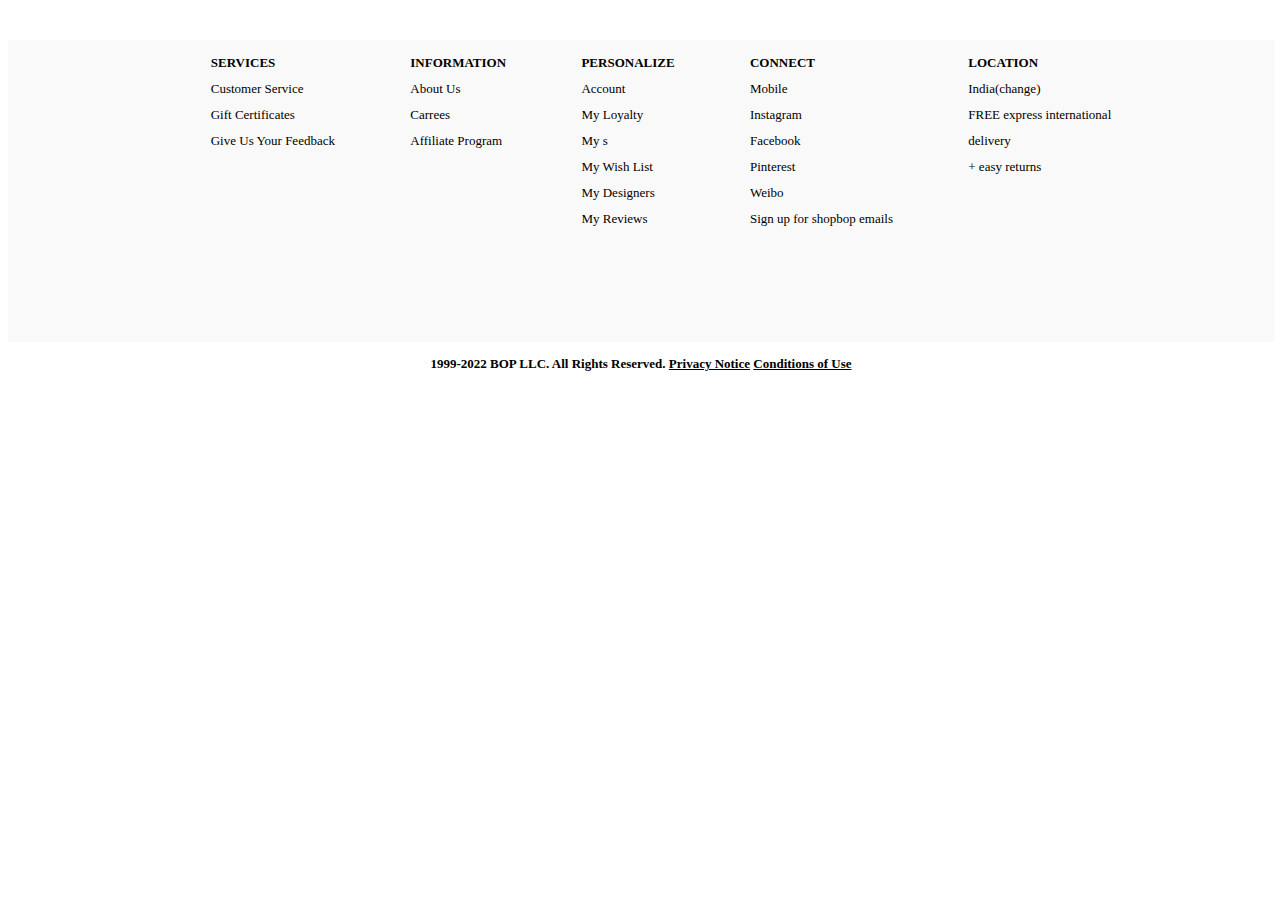
<file: Shopbop.github.io-main/Shopbop.github.io-main/Footer.html>
<!DOCTYPE html>
<html lang="en">
  <head>
    <meta charset="UTF-8" />
    <meta http-equiv="X-UA-Compatible" content="IE=edge" />
    <meta name="viewport" content="width=device-width, initial-scale=1.0" />
    <title>Shopbop.com</title>
    <link rel="stylesheet" href="Footer.css" />
  </head>
  <body>
    
    <!-- Footer Start -->
    <div id="F_container">
      <div id="footerbox">
        <ul id="UL">
          <li class="bold">SERVICES</li>
          <li>Customer Service</li>
          <li>Gift Certificates</li>
          <li>Give Us Your Feedback</li>
        </ul>
        <ul id="UL">
          <li class="bold">INFORMATION</li>
          <li>About Us</li>
          <li>Carrees</li>
          <li>Affiliate Program</li>
        </ul>
        <ul id="UL">
          <li class="bold">PERSONALIZE</li>
          <li>Account</li>
          <li>My Loyalty</li>
          <li>My <i class="fa fa-heart addcolor" aria-hidden="true"></i>s</li>
          <li>My Wish List</li>
          <li>My Designers</li>
          <li>My Reviews</li>
        </ul>
        <ul id="UL">
          <li class="bold">CONNECT</li>
          <li>Mobile</li>
          <li>Instagram</li>
          <li>Facebook</li>
          <li>Pinterest</li>
          <li>Weibo</li>
          <li>Sign up for shopbop emails</li>
        </ul>
        <ul id="UL">
          <li class="bold">LOCATION</li>
          <li>India(change)</li>
          <li>FREE express international</li>
          <li>delivery</li>
          <li>+ easy returns</li>
        </ul>
      </div>
      <div id="TMC_Footer">
        <p>
          1999-2022 BOP LLC. All Rights Reserved. <span>Privacy Notice</span>
          <span> Conditions of Use</span>
        </p>
      </div>
    </div>
    <!-- Footer End -->
  </body>
</html>

<!-- //  Fixed Footer js  -->
<!-- <script type="module">
  import footer from "./Footer.js";
  document.querySelector("#Footer_JScopy").innerHTML = footer();
</script> -->
<!-- //  Fixed Footer js  -->
</file>
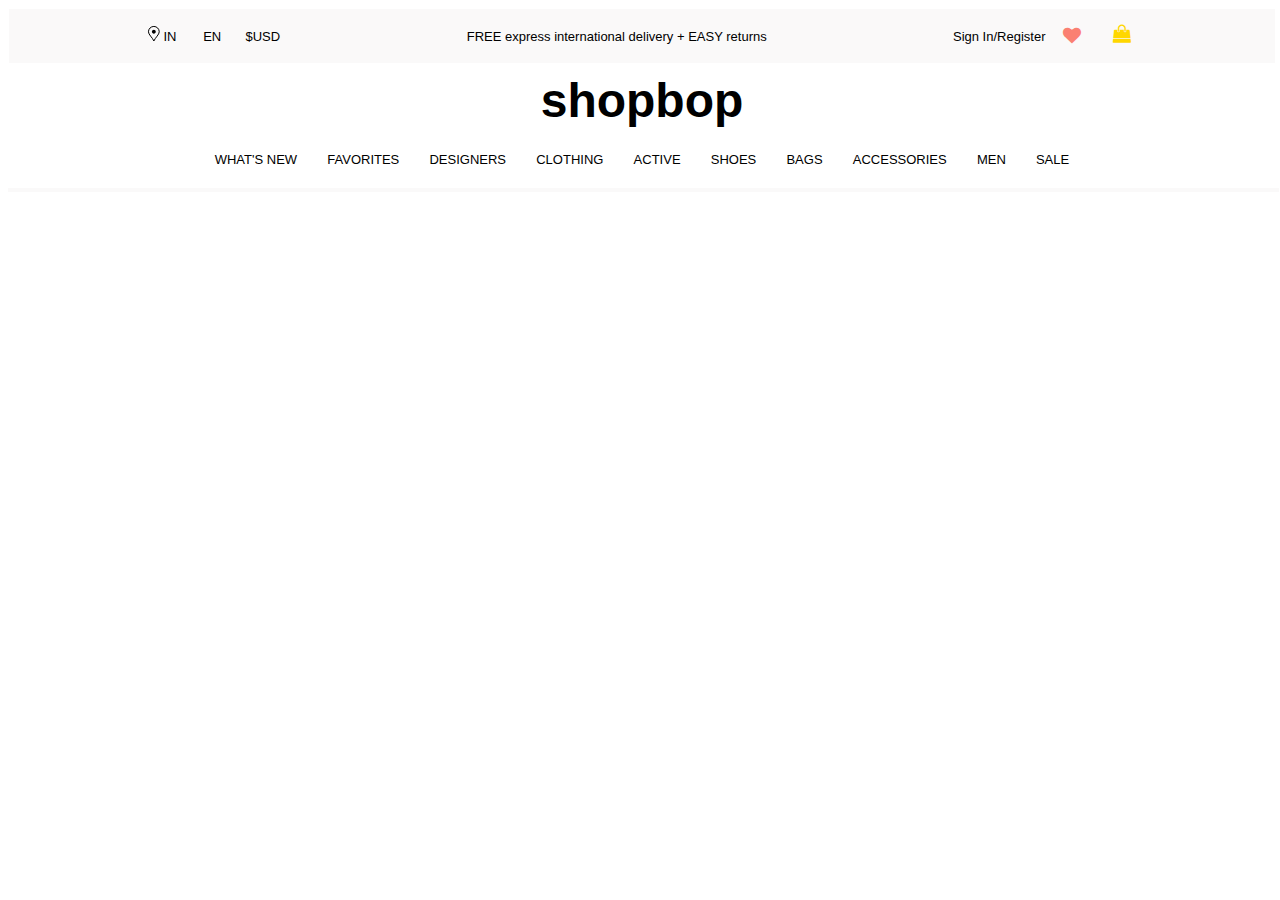
<file: Shopbop.github.io-main/Shopbop.github.io-main/header.html>
<!DOCTYPE html>
<html lang="en">
  <head>
    <meta charset="UTF-8" />
    <meta http-equiv="X-UA-Compatible" content="IE=edge" />
    <meta name="viewport" content="width=device-width, initial-scale=1.0" />
    <title>Shopbop.com</title>
    <!-- Font awesome link -->
    <link
      rel="stylesheet"
      href="https://cdnjs.cloudflare.com/ajax/libs/font-awesome/4.7.0/css/font-awesome.min.css"
    />
    <!-- Font awesome link -->
    <link rel="stylesheet" href="header.css" />
  </head>
  <body>
    <!-- Header Start -->
    <div id="H_Container">
      <div id="H_box">
        <div id="H_1box0">
          <div id="H_1box">
            <div id="in" class="hover">
              <p>
                <svg
                  width="13px"
                  height="16px"
                  viewBox="0 0 13 16"
                  version="1.1"
                  xmlns="http://www.w3.org/2000/svg"
                  xmlns:xlink="http://www.w3.org/1999/xlink"
                >
                  <!-- Generator: Sketch 49.1 (51147) - http://www.bohemiancoding.com/sketch -->
                  <title>Page 1</title>
                  <desc>Created with Sketch.</desc>
                  <defs></defs>
                  <g
                    id="Page-1"
                    stroke="none"
                    stroke-width="1"
                    fill="none"
                    fill-rule="evenodd"
                  >
                    <g
                      id="Location-Update-Dropdown"
                      transform="translate(-314.000000, -11.000000)"
                    >
                      <g id="Shopbop-1024-v9">
                        <g
                          id="Page-1"
                          transform="translate(315.000000, 12.000000)"
                        >
                          <path
                            d="M11.2486573,5.78930909 C11.2486573,2.82203636 8.841,0.436581818 5.87456643,0.436581818 C2.84939161,0.436581818 0.440265734,2.82203636 0.440265734,5.78930909 C0.440265734,8.58203636 4.41264336,11.5274909 5.87456643,14.9820364 C7.34970629,11.5274909 11.2486573,8.58203636 11.2486573,5.78930909 Z"
                            id="Stroke-1"
                            stroke="#000000"
                            stroke-linejoin="round"
                          ></path>
                          <path
                            d="M3.906,5.78930909 C3.906,4.74203636 4.78711888,3.83949091 5.8451958,3.83949091 C6.9018042,3.83949091 7.78292308,4.74203636 7.78292308,5.78930909 C7.78292308,6.83585455 6.9018042,7.7384 5.8451958,7.7384 C4.78711888,7.7384 3.906,6.83585455 3.906,5.78930909"
                            id="Fill-3"
                            fill="#000000"
                          ></path>
                        </g>
                      </g>
                    </g>
                  </g>
                </svg>
                IN
              </p>
            </div>
            <div id="en" class="hover">EN</div>
            <div id="usd" class="hover">$USD</div>
            <div id="free" class="hover">
              FREE express international delivery + EASY returns
            </div>
            <div id="signin" class="hover">Sign In/Register</div>
            <div id="wishbtn" class="hover">
              <i class="fa fa-heart" aria-hidden="true"></i>
            </div>
            <div id="cartbtn" class="hover">
              <i class="fa fa-shopping-bag"></i>
            </div>
            <div id="extra" class="hover"></div>
          </div>
        </div>
        <div id="H_2box" class="hover">
          <h1>shopbop</h1>
        </div>
        <div id="H_3box0">
          <div id="H_3box">
            <div class="hover one">WHAT'S NEW</div>
            <div class="hover two">FAVORITES</div>
            <div class="hover three">DESIGNERS</div>
            <div class="hover four">CLOTHING</div>
            <div class="hover five">ACTIVE</div>
            <div class="hover six">SHOES</div>
            <div class="hover seven">BAGS</div>
            <div class="hover eight">ACCESSORIES</div>
            <div class="hover nine">MEN</div>
            <div class="hover ten">SALE</div>
          </div>
        </div>
      </div>
    </div>

    <div class="Dhruv_hover"></div>
    <!-- Header End -->
  </body>
</html>
<!-- Hover function JS start-->
<script>
  document.querySelector(".one").addEventListener("mouseenter", HoverFunone);
  document
    .querySelector("#H_2box")
    .addEventListener("mouseenter", HoverFunone2);

  function HoverFunone2() {
    document.querySelector(".Dhruv_hover").innerHTML = "";
  }
  function HoverFunone() {
    // console.log("check");
    document.querySelector(".Dhruv_hover").innerHTML = `<div id="whatsnew">
      <div class="whatsnew_first">
        <div>WHAT'S NEW</div>
        <div onclick="STPP()">New Today</div>
        <div onclick="STPP()">New This Week</div>
        <div onclick="STPP()">Top Sellers</div>
        <div onclick="STPP()">Designer Boutique</div>
        <div onclick="STPP()">All What's New</div>
      </div>
      <div class="whatsnew_second">
        <div>WHAT'S NEW BY CATEGORY</div>
        <div onclick="STPP()">Clothing</div>
        <div onclick="STPP()">Shoes</div>
        <div onclick="STPP()">Bags</div>
        <div onclick="STPP()">Jewelery & Accessories</div>
        <div onclick="STPP()">Men</div>
      </div>
      <div class="whatsnew_third">
        <div>DiSCOVER</div>
        <div onclick="STPP()">Chase the Chill</div>
        <div onclick="STPP()">Island Sleek With Alexis</div>
        <div onclick="STPP()">Vacation Shop</div>
        <div onclick="STPP()">So Dreamy</div>
      </div>
      <div class="whatsnew_foruth">
        <div class="whatsnew_foruth_1st">
          <img
            src="https://m.media-amazon.com/images/G/01/Shopbop/media/desktop/topnav/2022/2022_01/sb_20220117_desktop_whatsnew_slot1_SwimResort.jpg"
            alt=""
          />
        </div>
        <div class="whatsnew_foruth_2nd" onclick="STPP()">Vacation Shop</div>
        <div class="whatsnew_foruth_3rd" onclick="STPP()">
          <u>Shop Now</u>
        </div>
      </div>
    </div>`;
  }
  //  ---------------------------------------------------------------------------
  document.querySelector(".two").addEventListener("mouseenter", HoverFuntwo);
  document
    .querySelector("#H_2box")
    .addEventListener("mouseenter", HoverFuntwo2);

  function HoverFuntwo2() {
    document.querySelector(".Dhruv_hover").innerHTML = "";
  }
  function HoverFuntwo() {
    // console.log("check");
    document.querySelector(
      ".Dhruv_hover"
    ).innerHTML = `      <div id="favorites">
      <div class="favorites_first">
        <div>OUR FAVORITES</div>
        <div onclick="STPP()">Most Hearted Styles</div>
        <div onclick="STPP()">Back in Stocks</div>
        <div onclick="STPP()">Casoline's Hearts</div>
        <div onclick="STPP()">Designer Boutique</div>
        <div onclick="STPP()">Editor's Picks</div>
        <div onclick="STPP()">Shopbop Exclusive</div>
      </div>
      <div class="favorites_second">
        <div>SHOP BY OCCASION</div>
        <div onclick="STPP()">Best-Dressed Guest</div>
        <div onclick="STPP()">Everyday Essentials</div>
        <div onclick="STPP()">Night-Out Edit</div>
        <div onclick="STPP()">The Dress Shop</div>
        <div onclick="STPP()">Ski Shop</div>
        <div onclick="STPP()">Wedding Boutique</div>
      </div>
      <div class="favorites_foruth">
        <div class="favorites_foruth_1st">
          <img
            src="https://m.media-amazon.com/images/G/01/Shopbop/media/desktop/topnav/2022/2022_01/sb_20220103_desktop_ourfavorites_slot1_topsellers.jpg"
            alt=""
          />
        </div>
        <div class="favorites_foruth_2nd" onclick="STPP()">Top Sellers</div>
        <div class="favorites_foruth_3rd" onclick="STPP()">
          <u>Shop Now</u>
        </div>
      </div>
      <div class="favorites_foruth">
        <div class="favorites_foruth_1st">
          <img
            src="https://m.media-amazon.com/images/G/01/Shopbop/media/desktop/topnav/2021/2021_07/sb_20210719_desktop_ourfavorites_slot2_mosthearted.jpg"
            alt=""
          />
        </div>
        <div class="favorites_foruth_2nd" onclick="STPP()">
          Most Fav Styles
        </div>
        <div class="favorites_foruth_3rd" onclick="STPP()">
          <u>Shop Now</u>
        </div>
      </div>
      <div class="favorites_foruth">
        <div class="favorites_foruth_1st">
          <img
            src="https://m.media-amazon.com/images/G/01/Shopbop/media/desktop/topnav/2021/2021_12/sb_20211227_desktop_ourfavorites_slot3_dress.jpg"
            alt=""
          />
        </div>
        <div class="favorites_foruth_2nd" onclick="STPP()">
          The Dress Shop
        </div>
        <div class="favorites_foruth_3rd" onclick="STPP()">
          <u>Shop Now</u>
        </div>
      </div>
    </div>`;
  }
  document
    .querySelector(".three")
    .addEventListener("mouseenter", HoverFunthree);
  document
    .querySelector("#H_2box")
    .addEventListener("mouseenter", HoverFunthree2);

  function HoverFunthree2() {
    document.querySelector(".Dhruv_hover").innerHTML = "";
  }
  function HoverFunthree() {
    console.log("check");
    document.querySelector(".Dhruv_hover").innerHTML = `<div id="designers">
      <div class="designers_first">
        <div>DESIGNERS</div>
        <div onclick="STPP()">Designer Boutique Index</div>
        <div onclick="STPP()">All Women's Designers</div>
        <div onclick="STPP()">All men's Designers</div>
      </div>
      <div class="designers_second">
        <div>NAMES TO KNOW</div>
        <div onclick="STPP()">La Double J</div>
        <div onclick="STPP()">Ganni</div>
        <div onclick="STPP()">Nanushka</div>
        <div onclick="STPP()">Staud</div>
        <div onclick="STPP()">Staud Studio</div>
      </div>
      <div class="designers_third">
        <div>TOP DESIGNERS</div>
        <div onclick="STPP()">Agolde</div>
        <div onclick="STPP()">Golden Goose</div>
        <div onclick="STPP()">Mother</div>
        <div onclick="STPP()">Ulla Johnson</div>
        <div onclick="STPP()">Vince</div>
      </div>
      <div class="designers_foruth">
        <div class="designers_foruth_1st">
          <img
            src="https://m.media-amazon.com/images/G/01/Shopbop/media/desktop/topnav/2022/2022_01/sb_20220117_desktop_designers_slot1_StuartWeitzman.jpg"
            alt=""
          />
        </div>
        <div class="designers_foruth_2nd" onclick="STPP()">
          Stuart Weitzman
        </div>
        <div class="designers_foruth_3rd" onclick="STPP()">
          <u>Shop Now</u>
        </div>
      </div>
      <div class="designers_foruth">
        <div class="designers_foruth_1st">
          <img
            src="https://m.media-amazon.com/images/G/01/Shopbop/media/desktop/topnav/2022/2022_01/sb_20220103_desktop_designers_slot2_OliviaRubin.jpg"
            alt=""
          />
        </div>
        <div class="designers_foruth_2nd" onclick="STPP()">
          We 3 Olivia Rubin
        </div>
        <div class="designers_foruth_3rd" onclick="STPP()">
          <u>Shop Now</u>
        </div>
      </div>
    </div>`;
  }
  // ======================================================================
  document.querySelector(".four").addEventListener("mouseenter", HoverFunfour);
  document
    .querySelector("#H_2box")
    .addEventListener("mouseenter", HoverFunfour2);

  function HoverFunfour2() {
    document.querySelector(".Dhruv_hover").innerHTML = "";
  }
  function HoverFunfour() {
    console.log("check");
    document.querySelector(".Dhruv_hover").innerHTML = `
  <div id="designers">
      <div class="designers_first">
        <div>DESIGNERS</div>
        <div onclick="STPP()">Designer Boutique Index</div>
        <div onclick="STPP()">All Women's Designers</div>
        <div onclick="STPP()">All men's Designers</div>
      </div>
      <div class="designers_second">
        <div>NAMES TO KNOW</div>
        <div onclick="STPP()">La Double J</div>
        <div onclick="STPP()">Ganni</div>
        <div onclick="STPP()">Nanushka</div>
        <div onclick="STPP()">Staud</div>
        <div onclick="STPP()">Staud Studio</div>
      </div>
      <div class="designers_third">
        <div>TOP DESIGNERS</div>
        <div onclick="STPP()">Agolde</div>
        <div onclick="STPP()">Golden Goose</div>
        <div onclick="STPP()">Mother</div>
        <div onclick="STPP()">Ulla Johnson</div>
        <div onclick="STPP()">Vince</div>
      </div>
      <div class="designers_foruth">
        <div class="designers_foruth_1st">
          <img
            src="https://m.media-amazon.com/images/G/01/Shopbop/media/desktop/topnav/2022/2022_01/sb_20220117_desktop_clothing_slot1_PoupetteStBarths.jpg"
            alt=""
          />
        </div>
        <div class="designers_foruth_2nd" onclick="STPP()">
          Getaway with Class
        </div>
        <div class="designers_foruth_3rd" onclick="STPP()">
          <u>Shop Now</u>
        </div>
      </div>
      <div class="designers_foruth">
        <div class="designers_foruth_1st">
          <img
            src="https://m.media-amazon.com/images/G/01/Shopbop/media/desktop/topnav/2022/2022_01/sb_20220103_desktop_clothing_slot2_matchingsets.jpg"
            alt=""
          />
        </div>
        <div class="designers_foruth_2nd" onclick="STPP()">All Set</div>
        <div class="designers_foruth_3rd" onclick="STPP()">
          <u>Shop Now</u>
        </div>
      </div>
    </div>`;
  }
  // ======================================================================
  document.querySelector(".five").addEventListener("mouseenter", HoverFunfive);
  document
    .querySelector("#H_2box")
    .addEventListener("mouseenter", HoverFunfive2);

  function HoverFunfive2() {
    document.querySelector(".Dhruv_hover").innerHTML = "";
  }
  function HoverFunfive() {
    // console.log("check");
    document.querySelector(".Dhruv_hover").innerHTML = `<div id="whatsnew">
      <div class="whatsnew_first">
        <div>WHAT'S NEW</div>
        <div onclick="STPP()">New Today</div>
        <div onclick="STPP()">New This Week</div>
        <div onclick="STPP()">Top Sellers</div>
        <div onclick="STPP()">Designer Boutique</div>
        <div onclick="STPP()">All What's New</div>
      </div>
      <div class="whatsnew_second">
        <div>WHAT'S NEW BY CATEGORY</div>
        <div onclick="STPP()">Clothing</div>
        <div onclick="STPP()">Shoes</div>
        <div onclick="STPP()">Bags</div>
        <div onclick="STPP()">Jewelery & Accessories</div>
        <div onclick="STPP()">Men</div>
      </div>
      <div class="whatsnew_third">
        <div>DiSCOVER</div>
        <div onclick="STPP()">Chase the Chill</div>
        <div onclick="STPP()">Island Sleek With Alexis</div>
        <div onclick="STPP()">Vacation Shop</div>
        <div onclick="STPP()">So Dreamy</div>
      </div>
      <div class="whatsnew_foruth">
        <div class="whatsnew_foruth_1st">
          <img
            src="https://m.media-amazon.com/images/G/01/Shopbop/media/desktop/topnav/2022/2022_01/sb_20220117_desktop_whatsnew_slot1_SwimResort.jpg"
            alt=""
          />
        </div>
        <div class="whatsnew_foruth_2nd" onclick="STPP()">Vacation Shop</div>
        <div class="whatsnew_foruth_3rd" onclick="STPP()">
          <u>Shop Now</u>
        </div>
      </div>
    </div>`;
  }
  // ======================================================================
  document.querySelector(".six").addEventListener("mouseenter", HoverFunsix);
  document
    .querySelector("#H_2box")
    .addEventListener("mouseenter", HoverFunsix2);

  function HoverFunsix2() {
    document.querySelector(".Dhruv_hover").innerHTML = "";
  }
  function HoverFunsix() {
    console.log("check");
    document.querySelector(".Dhruv_hover").innerHTML = `
  <div id="designers">
      <div class="designers_first">
        <div>DESIGNERS</div>
        <div onclick="STPP()">Designer Boutique Index</div>
        <div onclick="STPP()">All Women's Designers</div>
        <div onclick="STPP()">All men's Designers</div>
      </div>
      <div class="designers_second">
        <div>NAMES TO KNOW</div>
        <div onclick="STPP()">La Double J</div>
        <div onclick="STPP()">Ganni</div>
        <div onclick="STPP()">Nanushka</div>
        <div onclick="STPP()">Staud</div>
        <div onclick="STPP()">Staud Studio</div>
      </div>
      <div class="designers_third">
        <div>TOP DESIGNERS</div>
        <div onclick="STPP()">Agolde</div>
        <div onclick="STPP()">Golden Goose</div>
        <div onclick="STPP()">Mother</div>
        <div onclick="STPP()">Ulla Johnson</div>
        <div onclick="STPP()">Vince</div>
      </div>
      <div class="designers_foruth">
        <div class="designers_foruth_1st">
          <img
            src="https://m.media-amazon.com/images/G/01/Shopbop/media/desktop/topnav/2022/2022_01/sb_20220117_desktop_clothing_slot1_PoupetteStBarths.jpg"
            alt=""
          />
        </div>
        <div class="designers_foruth_2nd" onclick="STPP()">
          Getaway with Class
        </div>
        <div class="designers_foruth_3rd" onclick="STPP()">
          <u>Shop Now</u>
        </div>
      </div>
      <div class="designers_foruth">
        <div class="designers_foruth_1st">
          <img
            src="https://m.media-amazon.com/images/G/01/Shopbop/media/desktop/topnav/2022/2022_01/sb_20220103_desktop_clothing_slot2_matchingsets.jpg"
            alt=""
          />
        </div>
        <div class="designers_foruth_2nd" onclick="STPP()">All Set</div>
        <div class="designers_foruth_3rd" onclick="STPP()">
          <u>Shop Now</u>
        </div>
      </div>
    </div>`;
  }
  // ======================================================================
  document
    .querySelector(".seven")
    .addEventListener("mouseenter", HoverFunseven);
  document
    .querySelector("#H_2box")
    .addEventListener("mouseenter", HoverFunseven2);

  function HoverFunseven2() {
    document.querySelector(".Dhruv_hover").innerHTML = "";
  }
  function HoverFunseven() {
    console.log("check");
    document.querySelector(".Dhruv_hover").innerHTML = `
  <div id="designers">
      <div class="designers_first">
        <div>DESIGNERS</div>
        <div onclick="STPP()">Designer Boutique Index</div>
        <div onclick="STPP()">All Women's Designers</div>
        <div onclick="STPP()">All men's Designers</div>
      </div>
      <div class="designers_second">
        <div>NAMES TO KNOW</div>
        <div onclick="STPP()">La Double J</div>
        <div onclick="STPP()">Ganni</div>
        <div onclick="STPP()">Nanushka</div>
        <div onclick="STPP()">Staud</div>
        <div onclick="STPP()">Staud Studio</div>
      </div>
      <div class="designers_third">
        <div>TOP DESIGNERS</div>
        <div onclick="STPP()">Agolde</div>
        <div onclick="STPP()">Golden Goose</div>
        <div onclick="STPP()">Mother</div>
        <div onclick="STPP()">Ulla Johnson</div>
        <div onclick="STPP()">Vince</div>
      </div>
      <div class="designers_foruth">
        <div class="designers_foruth_1st">
          <img
            src="https://m.media-amazon.com/images/G/01/Shopbop/media/desktop/topnav/2022/2022_01/sb_20220117_desktop_clothing_slot1_PoupetteStBarths.jpg"
            alt=""
          />
        </div>
        <div class="designers_foruth_2nd" onclick="STPP()">
          Getaway with Class
        </div>
        <div class="designers_foruth_3rd" onclick="STPP()">
          <u>Shop Now</u>
        </div>
      </div>
      <div class="designers_foruth">
        <div class="designers_foruth_1st">
          <img
            src="https://m.media-amazon.com/images/G/01/Shopbop/media/desktop/topnav/2022/2022_01/sb_20220103_desktop_clothing_slot2_matchingsets.jpg"
            alt=""
          />
        </div>
        <div class="designers_foruth_2nd" onclick="STPP()">All Set</div>
        <div class="designers_foruth_3rd" onclick="STPP()">
          <u>Shop Now</u>
        </div>
      </div>
    </div>`;
  }
  // ======================================================================
  document
    .querySelector(".eight")
    .addEventListener("mouseenter", HoverFuneight);
  document
    .querySelector("#H_2box")
    .addEventListener("mouseenter", HoverFuneight2);

  function HoverFuneight2() {
    document.querySelector(".Dhruv_hover").innerHTML = "";
  }
  function HoverFuneight() {
    console.log("check");
    document.querySelector(".Dhruv_hover").innerHTML = `
  <div id="designers">
      <div class="designers_first">
        <div>DESIGNERS</div>
        <div onclick="STPP()">Designer Boutique Index</div>
        <div onclick="STPP()">All Women's Designers</div>
        <div onclick="STPP()">All men's Designers</div>
      </div>
      <div class="designers_second">
        <div>NAMES TO KNOW</div>
        <div onclick="STPP()">La Double J</div>
        <div onclick="STPP()">Ganni</div>
        <div onclick="STPP()">Nanushka</div>
        <div onclick="STPP()">Staud</div>
        <div onclick="STPP()">Staud Studio</div>
      </div>
      <div class="designers_third">
        <div>TOP DESIGNERS</div>
        <div onclick="STPP()">Agolde</div>
        <div onclick="STPP()">Golden Goose</div>
        <div onclick="STPP()">Mother</div>
        <div onclick="STPP()">Ulla Johnson</div>
        <div onclick="STPP()">Vince</div>
      </div>
      <div class="designers_foruth">
        <div class="designers_foruth_1st">
          <img
            src="https://m.media-amazon.com/images/G/01/Shopbop/media/desktop/topnav/2022/2022_01/sb_20220117_desktop_clothing_slot1_PoupetteStBarths.jpg"
            alt=""
          />
        </div>
        <div class="designers_foruth_2nd" onclick="STPP()">
          Getaway with Class
        </div>
        <div class="designers_foruth_3rd" onclick="STPP()">
          <u>Shop Now</u>
        </div>
      </div>
      <div class="designers_foruth">
        <div class="designers_foruth_1st">
          <img
            src="https://m.media-amazon.com/images/G/01/Shopbop/media/desktop/topnav/2022/2022_01/sb_20220103_desktop_clothing_slot2_matchingsets.jpg"
            alt=""
          />
        </div>
        <div class="designers_foruth_2nd" onclick="STPP()">All Set</div>
        <div class="designers_foruth_3rd" onclick="STPP()">
          <u>Shop Now</u>
        </div>
      </div>
    </div>`;
  }
  // ======================================================================
  document.querySelector(".nine").addEventListener("mouseenter", HoverFunnine);
  document
    .querySelector("#H_2box")
    .addEventListener("mouseenter", HoverFunnine2);

  function HoverFunnine2() {
    document.querySelector(".Dhruv_hover").innerHTML = "";
  }
  function HoverFunnine() {
    // console.log("check");
    document.querySelector(".Dhruv_hover").innerHTML = `<div id="whatsnew">
      <div class="whatsnew_first">
        <div>WHAT'S NEW</div>
        <div onclick="STPP()">New Today</div>
        <div onclick="STPP()">New This Week</div>
        <div onclick="STPP()">Top Sellers</div>
        <div onclick="STPP()">Designer Boutique</div>
        <div onclick="STPP()">All What's New</div>
      </div>
      <div class="whatsnew_second">
        <div>WHAT'S NEW BY CATEGORY</div>
        <div onclick="STPP()">Clothing</div>
        <div onclick="STPP()">Shoes</div>
        <div onclick="STPP()">Bags</div>
        <div onclick="STPP()">Jewelery & Accessories</div>
        <div onclick="STPP()">Men</div>
      </div>
      <div class="whatsnew_third">
        <div>DiSCOVER</div>
        <div onclick="STPP()">Chase the Chill</div>
        <div onclick="STPP()">Island Sleek With Alexis</div>
        <div onclick="STPP()">Vacation Shop</div>
        <div onclick="STPP()">So Dreamy</div>
      </div>
      <div class="whatsnew_foruth">
        <div class="whatsnew_foruth_1st">
          <img
            src="https://m.media-amazon.com/images/G/01/Shopbop/media/desktop/topnav/2022/2022_01/sb_20220117_desktop_whatsnew_slot1_SwimResort.jpg"
            alt=""
          />
        </div>
        <div class="whatsnew_foruth_2nd" onclick="STPP()">Vacation Shop</div>
        <div class="whatsnew_foruth_3rd" onclick="STPP()">
          <u>Shop Now</u>
        </div>
      </div>
    </div>`;
  }
  // ======================================================================
  document.querySelector(".ten").addEventListener("mouseenter", HoverFunten);
  document
    .querySelector("#H_2box")
    .addEventListener("mouseenter", HoverFunten2);

  function HoverFunten2() {
    document.querySelector(".Dhruv_hover").innerHTML = "";
  }
  function HoverFunten() {
    // console.log("check");
    document.querySelector(".Dhruv_hover").innerHTML = `<div id="whatsnew">
      <div class="whatsnew_first">
        <div>WHAT'S NEW</div>
        <div onclick="STPP()">New Today</div>
        <div onclick="STPP()">New This Week</div>
        <div onclick="STPP()">Top Sellers</div>
        <div onclick="STPP()">Designer Boutique</div>
        <div onclick="STPP()">All What's New</div>
      </div>
      <div class="whatsnew_second">
        <div>WHAT'S NEW BY CATEGORY</div>
        <div onclick="STPP()">Clothing</div>
        <div onclick="STPP()">Shoes</div>
        <div onclick="STPP()">Bags</div>
        <div onclick="STPP()">Jewelery & Accessories</div>
        <div onclick="STPP()">Men</div>
      </div>
      <div class="whatsnew_third">
        <div>DiSCOVER</div>
        <div onclick="STPP()">Chase the Chill</div>
        <div onclick="STPP()">Island Sleek With Alexis</div>
        <div onclick="STPP()">Vacation Shop</div>
        <div onclick="STPP()">So Dreamy</div>
      </div>
      <div class="whatsnew_foruth">
        <div class="whatsnew_foruth_1st">
          <img
            src="https://m.media-amazon.com/images/G/01/Shopbop/media/desktop/topnav/2022/2022_01/sb_20220117_desktop_whatsnew_slot1_SwimResort.jpg"
            alt=""
          />
        </div>
        <div class="whatsnew_foruth_2nd" onclick="STPP()">Vacation Shop</div>
        <div class="whatsnew_foruth_3rd" onclick="STPP()">
          <u>Shop Now</u>
        </div>
      </div>
    </div>`;
  }
  // ======================================================================
  function STPP() {
    // console.log("Final");
    window.location.href = "test.html";
  }
  // ======================================================================
</script>
<!-- Hover function JS end -->

<script>
  // Wishlist Button & functions
  var wishbtn = document.querySelector("#wishbtn");
  var gotowishlist = document
    .querySelector("#wishbtn")
    .addEventListener("click", WishPage);

  function WishPage() {
    window.location.href = "Wishlist.html";
  }
  // Wishlist Button & functions

  // Cart button & functions
  var cartbtn = document.querySelector("#cartbtn");
  var gotowishlist = document
    .querySelector("#cartbtn")
    .addEventListener("click", CartPage);

  function CartPage() {
    window.location.href = "Cart.html";
  }
  // Cart button & functions
</script>
</file>
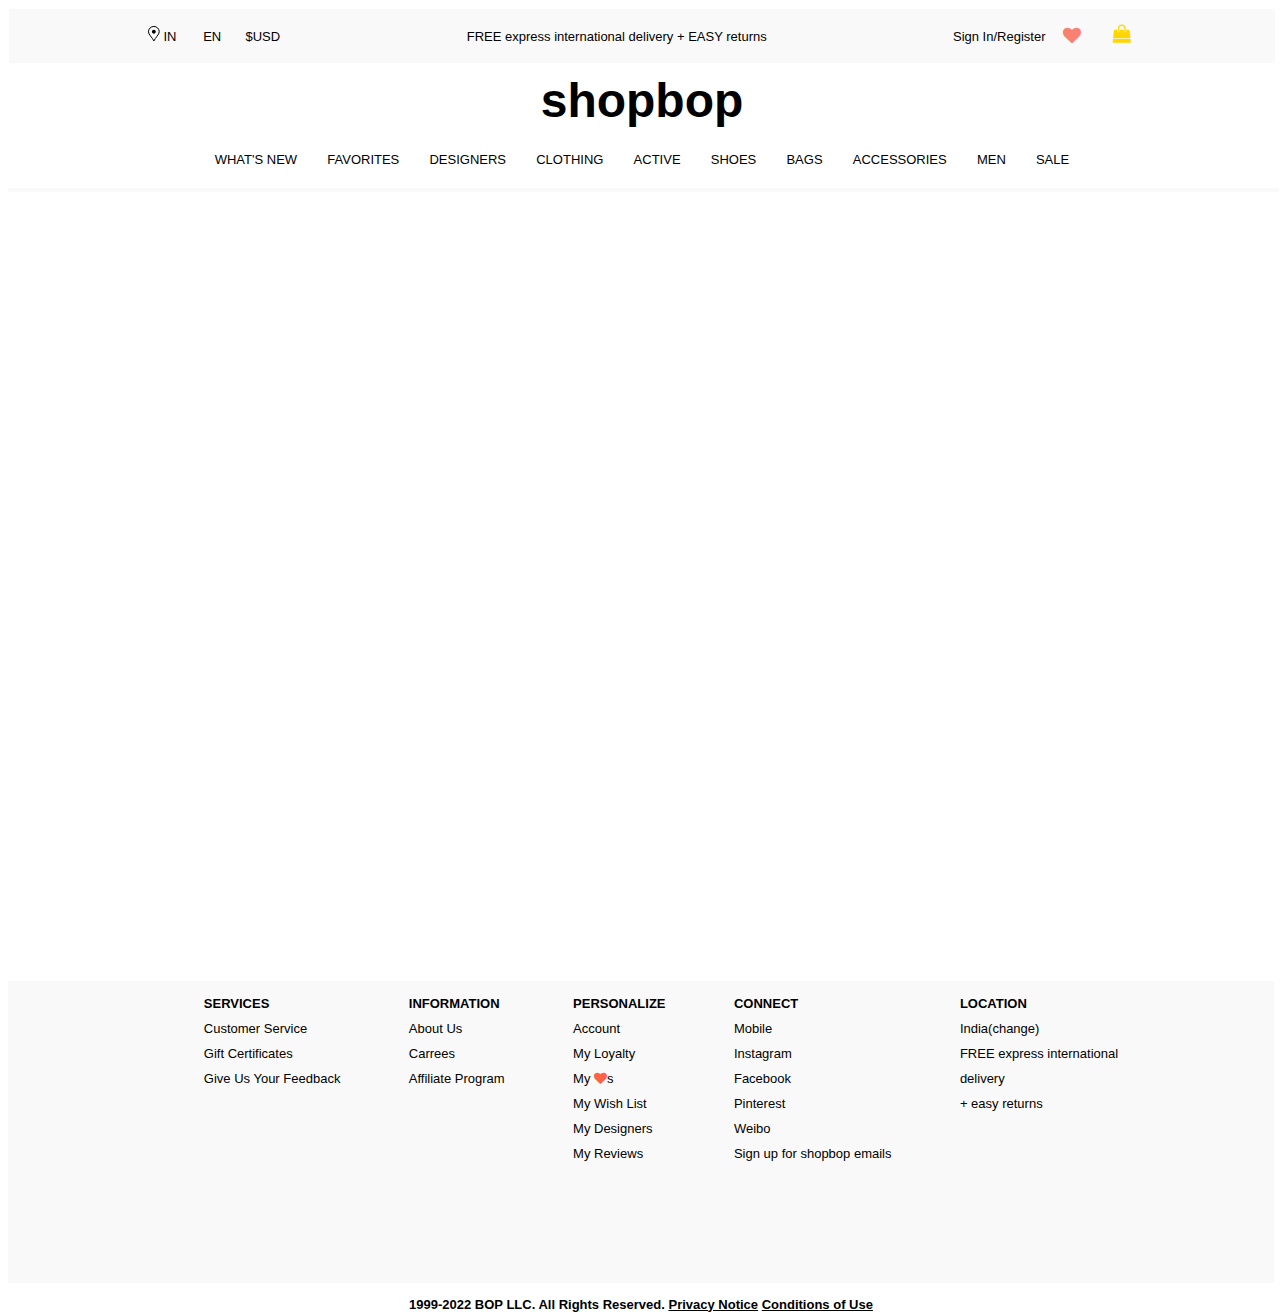
<file: Shopbop.github.io-main/Shopbop.github.io-main/Product_2.html>
<!DOCTYPE html>
<html lang="en">
  <head>
    <meta charset="UTF-8" />
    <meta http-equiv="X-UA-Compatible" content="IE=edge" />
    <meta name="viewport" content="width=device-width, initial-scale=1.0" />
    <title>Shopbop.com</title>
    <!-- logo -->
    <link
      rel="shortcut icon"
      href="https://s3.amazonaws.com/shopbop-rx-static-content/sb_2017_favicon.ico"
    />
    <!-- logo -->
    <!-- Font awesome link -->
    <link
      rel="stylesheet"
      href="https://cdnjs.cloudflare.com/ajax/libs/font-awesome/4.7.0/css/font-awesome.min.css"
    />
    <!-- Font awesome link -->

    <link rel="stylesheet" href="header.css" />
    <link rel="stylesheet" href="Footer.css" />
    <link rel="stylesheet" href="Product_2.css" />
  </head>
  <body>
    <!-- Header Start -->
    <div id="H_Container">
      <div id="H_box">
        <div id="H_1box0">
          <div id="H_1box">
            <div id="in" class="hover">
              <p>
                <svg
                  width="13px"
                  height="16px"
                  viewBox="0 0 13 16"
                  version="1.1"
                  xmlns="http://www.w3.org/2000/svg"
                  xmlns:xlink="http://www.w3.org/1999/xlink"
                >
                  <!-- Generator: Sketch 49.1 (51147) - http://www.bohemiancoding.com/sketch -->
                  <title>Page 1</title>
                  <desc>Created with Sketch.</desc>
                  <defs></defs>
                  <g
                    id="Page-1"
                    stroke="none"
                    stroke-width="1"
                    fill="none"
                    fill-rule="evenodd"
                  >
                    <g
                      id="Location-Update-Dropdown"
                      transform="translate(-314.000000, -11.000000)"
                    >
                      <g id="Shopbop-1024-v9">
                        <g
                          id="Page-1"
                          transform="translate(315.000000, 12.000000)"
                        >
                          <path
                            d="M11.2486573,5.78930909 C11.2486573,2.82203636 8.841,0.436581818 5.87456643,0.436581818 C2.84939161,0.436581818 0.440265734,2.82203636 0.440265734,5.78930909 C0.440265734,8.58203636 4.41264336,11.5274909 5.87456643,14.9820364 C7.34970629,11.5274909 11.2486573,8.58203636 11.2486573,5.78930909 Z"
                            id="Stroke-1"
                            stroke="#000000"
                            stroke-linejoin="round"
                          ></path>
                          <path
                            d="M3.906,5.78930909 C3.906,4.74203636 4.78711888,3.83949091 5.8451958,3.83949091 C6.9018042,3.83949091 7.78292308,4.74203636 7.78292308,5.78930909 C7.78292308,6.83585455 6.9018042,7.7384 5.8451958,7.7384 C4.78711888,7.7384 3.906,6.83585455 3.906,5.78930909"
                            id="Fill-3"
                            fill="#000000"
                          ></path>
                        </g>
                      </g>
                    </g>
                  </g>
                </svg>
                IN
              </p>
            </div>
            <div id="en" class="hover">EN</div>
            <div id="usd" class="hover">$USD</div>
            <div id="free" class="hover">
              FREE express international delivery + EASY returns
            </div>
            <div id="signin" class="hover">Sign In/Register</div>
            <div id="wishbtn" class="hover">
              <i class="fa fa-heart" aria-hidden="true"></i>
            </div>
            <div id="cartbtn" class="hover">
              <i class="fa fa-shopping-bag"></i>
            </div>
            <div id="extra" class="hover"></div>
          </div>
        </div>
        <div id="H_2box" class="hover">
          <h1>shopbop</h1>
        </div>
        <div id="H_3box0">
          <div id="H_3box">
            <div class="hover one">WHAT'S NEW</div>
            <div class="hover two">FAVORITES</div>
            <div class="hover three">DESIGNERS</div>
            <div class="hover four">CLOTHING</div>
            <div class="hover five">ACTIVE</div>
            <div class="hover six">SHOES</div>
            <div class="hover seven">BAGS</div>
            <div class="hover eight">ACCESSORIES</div>
            <div class="hover nine">MEN</div>
            <div class="hover ten">SALE</div>
          </div>
        </div>
      </div>
    </div>

    <div class="Dhruv_hover"></div>
    <!-- Header End -->

    <!-- Product Page 02 Start -->
    <div id="Detailed_P_contaier"></div>
    <!-- Product Page 02 End-->

    <!-- Footer Start -->
    <div id="F_container">
      <div id="footerbox">
        <ul id="UL">
          <li class="bold">SERVICES</li>
          <li>Customer Service</li>
          <li>Gift Certificates</li>
          <li>Give Us Your Feedback</li>
        </ul>
        <ul id="UL">
          <li class="bold">INFORMATION</li>
          <li>About Us</li>
          <li>Carrees</li>
          <li>Affiliate Program</li>
        </ul>
        <ul id="UL">
          <li class="bold">PERSONALIZE</li>
          <li>Account</li>
          <li>My Loyalty</li>
          <li>My <i class="fa fa-heart addcolor" aria-hidden="true"></i>s</li>
          <li>My Wish List</li>
          <li>My Designers</li>
          <li>My Reviews</li>
        </ul>
        <ul id="UL">
          <li class="bold">CONNECT</li>
          <li>Mobile</li>
          <li>Instagram</li>
          <li>Facebook</li>
          <li>Pinterest</li>
          <li>Weibo</li>
          <li>Sign up for shopbop emails</li>
        </ul>
        <ul id="UL">
          <li class="bold">LOCATION</li>
          <li>India(change)</li>
          <li>FREE express international</li>
          <li>delivery</li>
          <li>+ easy returns</li>
        </ul>
      </div>
      <div id="TMC_Footer">
        <p>
          1999-2022 BOP LLC. All Rights Reserved. <span>Privacy Notice</span>
          <span> Conditions of Use</span>
        </p>
      </div>
    </div>
    <!-- Footer End -->
  </body>
</html>

<!-- Hover function JS start-->
<script>
  document.querySelector(".one").addEventListener("mouseenter", HoverFunone);
  document
    .querySelector("#H_2box")
    .addEventListener("mouseenter", HoverFunone2);
  document
    .querySelector("#Detailed_P_contaier")
    .addEventListener("mouseenter", HoverFunone2);

  function HoverFunone2() {
    document.querySelector(".Dhruv_hover").innerHTML = "";
  }
  function HoverFunone() {
    // console.log("check");
    document.querySelector(".Dhruv_hover").innerHTML = `<div id="whatsnew">
          <div class="whatsnew_first">
            <div>WHAT'S NEW</div>
            <div onclick="STPP()">New Today</div>
            <div onclick="STPP()">New This Week</div>
            <div onclick="STPP()">Top Sellers</div>
            <div onclick="STPP()">Designer Boutique</div>
            <div onclick="STPP()">All What's New</div>
          </div>
          <div class="whatsnew_second">
            <div>WHAT'S NEW BY CATEGORY</div>
            <div onclick="STPP()">Clothing</div>
            <div onclick="STPP()">Shoes</div>
            <div onclick="STPP()">Bags</div>
            <div onclick="STPP()">Jewelery & Accessories</div>
            <div onclick="STPP()">Men</div>
          </div>
          <div class="whatsnew_third">
            <div>DiSCOVER</div>
            <div onclick="STPP()">Chase the Chill</div>
            <div onclick="STPP()">Island Sleek With Alexis</div>
            <div onclick="STPP()">Vacation Shop</div>
            <div onclick="STPP()">So Dreamy</div>
          </div>
          <div class="whatsnew_foruth">
            <div class="whatsnew_foruth_1st">
              <img
                src="https://m.media-amazon.com/images/G/01/Shopbop/media/desktop/topnav/2022/2022_01/sb_20220117_desktop_whatsnew_slot1_SwimResort.jpg"
                alt=""
              />
            </div>
            <div class="whatsnew_foruth_2nd" onclick="STPP()">Vacation Shop</div>
            <div class="whatsnew_foruth_3rd" onclick="STPP()">
              <u>Shop Now</u>
            </div>
          </div>
        </div>`;
  }
  //  ---------------------------------------------------------------------------
  document.querySelector(".two").addEventListener("mouseenter", HoverFuntwo);
  document
    .querySelector("#H_2box")
    .addEventListener("mouseenter", HoverFuntwo2);

  function HoverFuntwo2() {
    document.querySelector(".Dhruv_hover").innerHTML = "";
  }
  function HoverFuntwo() {
    // console.log("check");
    document.querySelector(
      ".Dhruv_hover"
    ).innerHTML = `      <div id="favorites">
          <div class="favorites_first">
            <div>OUR FAVORITES</div>
            <div onclick="STPP()">Most Hearted Styles</div>
            <div onclick="STPP()">Back in Stocks</div>
            <div onclick="STPP()">Casoline's Hearts</div>
            <div onclick="STPP()">Designer Boutique</div>
            <div onclick="STPP()">Editor's Picks</div>
            <div onclick="STPP()">Shopbop Exclusive</div>
          </div>
          <div class="favorites_second">
            <div>SHOP BY OCCASION</div>
            <div onclick="STPP()">Best-Dressed Guest</div>
            <div onclick="STPP()">Everyday Essentials</div>
            <div onclick="STPP()">Night-Out Edit</div>
            <div onclick="STPP()">The Dress Shop</div>
            <div onclick="STPP()">Ski Shop</div>
            <div onclick="STPP()">Wedding Boutique</div>
          </div>
          <div class="favorites_foruth">
            <div class="favorites_foruth_1st">
              <img
                src="https://m.media-amazon.com/images/G/01/Shopbop/media/desktop/topnav/2022/2022_01/sb_20220103_desktop_ourfavorites_slot1_topsellers.jpg"
                alt=""
              />
            </div>
            <div class="favorites_foruth_2nd" onclick="STPP()">Top Sellers</div>
            <div class="favorites_foruth_3rd" onclick="STPP()">
              <u>Shop Now</u>
            </div>
          </div>
          <div class="favorites_foruth">
            <div class="favorites_foruth_1st">
              <img
                src="https://m.media-amazon.com/images/G/01/Shopbop/media/desktop/topnav/2021/2021_07/sb_20210719_desktop_ourfavorites_slot2_mosthearted.jpg"
                alt=""
              />
            </div>
            <div class="favorites_foruth_2nd" onclick="STPP()">
              Most Hearted Styles
            </div>
            <div class="favorites_foruth_3rd" onclick="STPP()">
              <u>Shop Now</u>
            </div>
          </div>
          <div class="favorites_foruth">
            <div class="favorites_foruth_1st">
              <img
                src="https://m.media-amazon.com/images/G/01/Shopbop/media/desktop/topnav/2021/2021_12/sb_20211227_desktop_ourfavorites_slot3_dress.jpg"
                alt=""
              />
            </div>
            <div class="favorites_foruth_2nd" onclick="STPP()">
              The Dress Shop
            </div>
            <div class="favorites_foruth_3rd" onclick="STPP()">
              <u>Shop Now</u>
            </div>
          </div>
        </div>`;
  }
  document
    .querySelector(".three")
    .addEventListener("mouseenter", HoverFunthree);
  document
    .querySelector("#H_2box")
    .addEventListener("mouseenter", HoverFunthree2);

  function HoverFunthree2() {
    document.querySelector(".Dhruv_hover").innerHTML = "";
  }
  function HoverFunthree() {
    console.log("check");
    document.querySelector(".Dhruv_hover").innerHTML = `<div id="designers">
          <div class="designers_first">
            <div>DESIGNERS</div>
            <div onclick="STPP()">Designer Boutique Index</div>
            <div onclick="STPP()">All Women's Designers</div>
            <div onclick="STPP()">All men's Designers</div>
          </div>
          <div class="designers_second">
            <div>NAMES TO KNOW</div>
            <div onclick="STPP()">La Double J</div>
            <div onclick="STPP()">Ganni</div>
            <div onclick="STPP()">Nanushka</div>
            <div onclick="STPP()">Staud</div>
            <div onclick="STPP()">Staud Studio</div>
          </div>
          <div class="designers_third">
            <div>TOP DESIGNERS</div>
            <div onclick="STPP()">Agolde</div>
            <div onclick="STPP()">Golden Goose</div>
            <div onclick="STPP()">Mother</div>
            <div onclick="STPP()">Ulla Johnson</div>
            <div onclick="STPP()">Vince</div>
          </div>
          <div class="designers_foruth">
            <div class="designers_foruth_1st">
              <img
                src="https://m.media-amazon.com/images/G/01/Shopbop/media/desktop/topnav/2022/2022_01/sb_20220117_desktop_designers_slot1_StuartWeitzman.jpg"
                alt=""
              />
            </div>
            <div class="designers_foruth_2nd" onclick="STPP()">
              Stuart Weitzman
            </div>
            <div class="designers_foruth_3rd" onclick="STPP()">
              <u>Shop Now</u>
            </div>
          </div>
          <div class="designers_foruth">
            <div class="designers_foruth_1st">
              <img
                src="https://m.media-amazon.com/images/G/01/Shopbop/media/desktop/topnav/2022/2022_01/sb_20220103_desktop_designers_slot2_OliviaRubin.jpg"
                alt=""
              />
            </div>
            <div class="designers_foruth_2nd" onclick="STPP()">
              We 3 Olivia Rubin
            </div>
            <div class="designers_foruth_3rd" onclick="STPP()">
              <u>Shop Now</u>
            </div>
          </div>
        </div>`;
  }
  // ======================================================================
  document.querySelector(".four").addEventListener("mouseenter", HoverFunfour);
  document
    .querySelector("#H_2box")
    .addEventListener("mouseenter", HoverFunfour2);

  function HoverFunfour2() {
    document.querySelector(".Dhruv_hover").innerHTML = "";
  }
  function HoverFunfour() {
    console.log("check");
    document.querySelector(".Dhruv_hover").innerHTML = `
      <div id="designers">
          <div class="designers_first">
            <div>DESIGNERS</div>
            <div onclick="STPP()">Designer Boutique Index</div>
            <div onclick="STPP()">All Women's Designers</div>
            <div onclick="STPP()">All men's Designers</div>
          </div>
          <div class="designers_second">
            <div>NAMES TO KNOW</div>
            <div onclick="STPP()">La Double J</div>
            <div onclick="STPP()">Ganni</div>
            <div onclick="STPP()">Nanushka</div>
            <div onclick="STPP()">Staud</div>
            <div onclick="STPP()">Staud Studio</div>
          </div>
          <div class="designers_third">
            <div>TOP DESIGNERS</div>
            <div onclick="STPP()">Agolde</div>
            <div onclick="STPP()">Golden Goose</div>
            <div onclick="STPP()">Mother</div>
            <div onclick="STPP()">Ulla Johnson</div>
            <div onclick="STPP()">Vince</div>
          </div>
          <div class="designers_foruth">
            <div class="designers_foruth_1st">
              <img
                src="https://m.media-amazon.com/images/G/01/Shopbop/media/desktop/topnav/2022/2022_01/sb_20220117_desktop_clothing_slot1_PoupetteStBarths.jpg"
                alt=""
              />
            </div>
            <div class="designers_foruth_2nd" onclick="STPP()">
              Getaway with Class
            </div>
            <div class="designers_foruth_3rd" onclick="STPP()">
              <u>Shop Now</u>
            </div>
          </div>
          <div class="designers_foruth">
            <div class="designers_foruth_1st">
              <img
                src="https://m.media-amazon.com/images/G/01/Shopbop/media/desktop/topnav/2022/2022_01/sb_20220103_desktop_clothing_slot2_matchingsets.jpg"
                alt=""
              />
            </div>
            <div class="designers_foruth_2nd" onclick="STPP()">All Set</div>
            <div class="designers_foruth_3rd" onclick="STPP()">
              <u>Shop Now</u>
            </div>
          </div>
        </div>`;
  }
  // ======================================================================
  document.querySelector(".five").addEventListener("mouseenter", HoverFunfive);
  document
    .querySelector("#H_2box")
    .addEventListener("mouseenter", HoverFunfive2);

  function HoverFunfive2() {
    document.querySelector(".Dhruv_hover").innerHTML = "";
  }
  function HoverFunfive() {
    // console.log("check");
    document.querySelector(".Dhruv_hover").innerHTML = `<div id="whatsnew">
          <div class="whatsnew_first">
            <div>WHAT'S NEW</div>
            <div onclick="STPP()">New Today</div>
            <div onclick="STPP()">New This Week</div>
            <div onclick="STPP()">Top Sellers</div>
            <div onclick="STPP()">Designer Boutique</div>
            <div onclick="STPP()">All What's New</div>
          </div>
          <div class="whatsnew_second">
            <div>WHAT'S NEW BY CATEGORY</div>
            <div onclick="STPP()">Clothing</div>
            <div onclick="STPP()">Shoes</div>
            <div onclick="STPP()">Bags</div>
            <div onclick="STPP()">Jewelery & Accessories</div>
            <div onclick="STPP()">Men</div>
          </div>
          <div class="whatsnew_third">
            <div>DiSCOVER</div>
            <div onclick="STPP()">Chase the Chill</div>
            <div onclick="STPP()">Island Sleek With Alexis</div>
            <div onclick="STPP()">Vacation Shop</div>
            <div onclick="STPP()">So Dreamy</div>
          </div>
          <div class="whatsnew_foruth">
            <div class="whatsnew_foruth_1st">
              <img
                src="https://m.media-amazon.com/images/G/01/Shopbop/media/desktop/topnav/2022/2022_01/sb_20220117_desktop_whatsnew_slot1_SwimResort.jpg"
                alt=""
              />
            </div>
            <div class="whatsnew_foruth_2nd" onclick="STPP()">Vacation Shop</div>
            <div class="whatsnew_foruth_3rd" onclick="STPP()">
              <u>Shop Now</u>
            </div>
          </div>
        </div>`;
  }
  // ======================================================================
  document.querySelector(".six").addEventListener("mouseenter", HoverFunsix);
  document
    .querySelector("#H_2box")
    .addEventListener("mouseenter", HoverFunsix2);

  function HoverFunsix2() {
    document.querySelector(".Dhruv_hover").innerHTML = "";
  }
  function HoverFunsix() {
    console.log("check");
    document.querySelector(".Dhruv_hover").innerHTML = `
      <div id="designers">
          <div class="designers_first">
            <div>DESIGNERS</div>
            <div onclick="STPP()">Designer Boutique Index</div>
            <div onclick="STPP()">All Women's Designers</div>
            <div onclick="STPP()">All men's Designers</div>
          </div>
          <div class="designers_second">
            <div>NAMES TO KNOW</div>
            <div onclick="STPP()">La Double J</div>
            <div onclick="STPP()">Ganni</div>
            <div onclick="STPP()">Nanushka</div>
            <div onclick="STPP()">Staud</div>
            <div onclick="STPP()">Staud Studio</div>
          </div>
          <div class="designers_third">
            <div>TOP DESIGNERS</div>
            <div onclick="STPP()">Agolde</div>
            <div onclick="STPP()">Golden Goose</div>
            <div onclick="STPP()">Mother</div>
            <div onclick="STPP()">Ulla Johnson</div>
            <div onclick="STPP()">Vince</div>
          </div>
          <div class="designers_foruth">
            <div class="designers_foruth_1st">
              <img
                src="https://m.media-amazon.com/images/G/01/Shopbop/media/desktop/topnav/2022/2022_01/sb_20220117_desktop_clothing_slot1_PoupetteStBarths.jpg"
                alt=""
              />
            </div>
            <div class="designers_foruth_2nd" onclick="STPP()">
              Getaway with Class
            </div>
            <div class="designers_foruth_3rd" onclick="STPP()">
              <u>Shop Now</u>
            </div>
          </div>
          <div class="designers_foruth">
            <div class="designers_foruth_1st">
              <img
                src="https://m.media-amazon.com/images/G/01/Shopbop/media/desktop/topnav/2022/2022_01/sb_20220103_desktop_clothing_slot2_matchingsets.jpg"
                alt=""
              />
            </div>
            <div class="designers_foruth_2nd" onclick="STPP()">All Set</div>
            <div class="designers_foruth_3rd" onclick="STPP()">
              <u>Shop Now</u>
            </div>
          </div>
        </div>`;
  }
  // ======================================================================
  document
    .querySelector(".seven")
    .addEventListener("mouseenter", HoverFunseven);
  document
    .querySelector("#H_2box")
    .addEventListener("mouseenter", HoverFunseven2);

  function HoverFunseven2() {
    document.querySelector(".Dhruv_hover").innerHTML = "";
  }
  function HoverFunseven() {
    console.log("check");
    document.querySelector(".Dhruv_hover").innerHTML = `
      <div id="designers">
          <div class="designers_first">
            <div>DESIGNERS</div>
            <div onclick="STPP()">Designer Boutique Index</div>
            <div onclick="STPP()">All Women's Designers</div>
            <div onclick="STPP()">All men's Designers</div>
          </div>
          <div class="designers_second">
            <div>NAMES TO KNOW</div>
            <div onclick="STPP()">La Double J</div>
            <div onclick="STPP()">Ganni</div>
            <div onclick="STPP()">Nanushka</div>
            <div onclick="STPP()">Staud</div>
            <div onclick="STPP()">Staud Studio</div>
          </div>
          <div class="designers_third">
            <div>TOP DESIGNERS</div>
            <div onclick="STPP()">Agolde</div>
            <div onclick="STPP()">Golden Goose</div>
            <div onclick="STPP()">Mother</div>
            <div onclick="STPP()">Ulla Johnson</div>
            <div onclick="STPP()">Vince</div>
          </div>
          <div class="designers_foruth">
            <div class="designers_foruth_1st">
              <img
                src="https://m.media-amazon.com/images/G/01/Shopbop/media/desktop/topnav/2022/2022_01/sb_20220117_desktop_clothing_slot1_PoupetteStBarths.jpg"
                alt=""
              />
            </div>
            <div class="designers_foruth_2nd" onclick="STPP()">
              Getaway with Class
            </div>
            <div class="designers_foruth_3rd" onclick="STPP()">
              <u>Shop Now</u>
            </div>
          </div>
          <div class="designers_foruth">
            <div class="designers_foruth_1st">
              <img
                src="https://m.media-amazon.com/images/G/01/Shopbop/media/desktop/topnav/2022/2022_01/sb_20220103_desktop_clothing_slot2_matchingsets.jpg"
                alt=""
              />
            </div>
            <div class="designers_foruth_2nd" onclick="STPP()">All Set</div>
            <div class="designers_foruth_3rd" onclick="STPP()">
              <u>Shop Now</u>
            </div>
          </div>
        </div>`;
  }
  // ======================================================================
  document
    .querySelector(".eight")
    .addEventListener("mouseenter", HoverFuneight);
  document
    .querySelector("#H_2box")
    .addEventListener("mouseenter", HoverFuneight2);

  function HoverFuneight2() {
    document.querySelector(".Dhruv_hover").innerHTML = "";
  }
  function HoverFuneight() {
    console.log("check");
    document.querySelector(".Dhruv_hover").innerHTML = `
      <div id="designers">
          <div class="designers_first">
            <div>DESIGNERS</div>
            <div onclick="STPP()">Designer Boutique Index</div>
            <div onclick="STPP()">All Women's Designers</div>
            <div onclick="STPP()">All men's Designers</div>
          </div>
          <div class="designers_second">
            <div>NAMES TO KNOW</div>
            <div onclick="STPP()">La Double J</div>
            <div onclick="STPP()">Ganni</div>
            <div onclick="STPP()">Nanushka</div>
            <div onclick="STPP()">Staud</div>
            <div onclick="STPP()">Staud Studio</div>
          </div>
          <div class="designers_third">
            <div>TOP DESIGNERS</div>
            <div onclick="STPP()">Agolde</div>
            <div onclick="STPP()">Golden Goose</div>
            <div onclick="STPP()">Mother</div>
            <div onclick="STPP()">Ulla Johnson</div>
            <div onclick="STPP()">Vince</div>
          </div>
          <div class="designers_foruth">
            <div class="designers_foruth_1st">
              <img
                src="https://m.media-amazon.com/images/G/01/Shopbop/media/desktop/topnav/2022/2022_01/sb_20220117_desktop_clothing_slot1_PoupetteStBarths.jpg"
                alt=""
              />
            </div>
            <div class="designers_foruth_2nd" onclick="STPP()">
              Getaway with Class
            </div>
            <div class="designers_foruth_3rd" onclick="STPP()">
              <u>Shop Now</u>
            </div>
          </div>
          <div class="designers_foruth">
            <div class="designers_foruth_1st">
              <img
                src="https://m.media-amazon.com/images/G/01/Shopbop/media/desktop/topnav/2022/2022_01/sb_20220103_desktop_clothing_slot2_matchingsets.jpg"
                alt=""
              />
            </div>
            <div class="designers_foruth_2nd" onclick="STPP()">All Set</div>
            <div class="designers_foruth_3rd" onclick="STPP()">
              <u>Shop Now</u>
            </div>
          </div>
        </div>`;
  }
  // ======================================================================
  document.querySelector(".nine").addEventListener("mouseenter", HoverFunnine);
  document
    .querySelector("#H_2box")
    .addEventListener("mouseenter", HoverFunnine2);

  function HoverFunnine2() {
    document.querySelector(".Dhruv_hover").innerHTML = "";
  }
  function HoverFunnine() {
    // console.log("check");
    document.querySelector(".Dhruv_hover").innerHTML = `<div id="whatsnew">
          <div class="whatsnew_first">
            <div>WHAT'S NEW</div>
            <div onclick="STPP()">New Today</div>
            <div onclick="STPP()">New This Week</div>
            <div onclick="STPP()">Top Sellers</div>
            <div onclick="STPP()">Designer Boutique</div>
            <div onclick="STPP()">All What's New</div>
          </div>
          <div class="whatsnew_second">
            <div>WHAT'S NEW BY CATEGORY</div>
            <div onclick="STPP()">Clothing</div>
            <div onclick="STPP()">Shoes</div>
            <div onclick="STPP()">Bags</div>
            <div onclick="STPP()">Jewelery & Accessories</div>
            <div onclick="STPP()">Men</div>
          </div>
          <div class="whatsnew_third">
            <div>DiSCOVER</div>
            <div onclick="STPP()">Chase the Chill</div>
            <div onclick="STPP()">Island Sleek With Alexis</div>
            <div onclick="STPP()">Vacation Shop</div>
            <div onclick="STPP()">So Dreamy</div>
          </div>
          <div class="whatsnew_foruth">
            <div class="whatsnew_foruth_1st">
              <img
                src="https://m.media-amazon.com/images/G/01/Shopbop/media/desktop/topnav/2022/2022_01/sb_20220117_desktop_whatsnew_slot1_SwimResort.jpg"
                alt=""
              />
            </div>
            <div class="whatsnew_foruth_2nd" onclick="STPP()">Vacation Shop</div>
            <div class="whatsnew_foruth_3rd" onclick="STPP()">
              <u>Shop Now</u>
            </div>
          </div>
        </div>`;
  }
  // ======================================================================
  document.querySelector(".ten").addEventListener("mouseenter", HoverFunten);
  document
    .querySelector("#H_2box")
    .addEventListener("mouseenter", HoverFunten2);

  function HoverFunten2() {
    document.querySelector(".Dhruv_hover").innerHTML = "";
  }
  function HoverFunten() {
    // console.log("check");
    document.querySelector(".Dhruv_hover").innerHTML = `<div id="whatsnew">
          <div class="whatsnew_first">
            <div>WHAT'S NEW</div>
            <div onclick="STPP()">New Today</div>
            <div onclick="STPP()">New This Week</div>
            <div onclick="STPP()">Top Sellers</div>
            <div onclick="STPP()">Designer Boutique</div>
            <div onclick="STPP()">All What's New</div>
          </div>
          <div class="whatsnew_second">
            <div>WHAT'S NEW BY CATEGORY</div>
            <div onclick="STPP()">Clothing</div>
            <div onclick="STPP()">Shoes</div>
            <div onclick="STPP()">Bags</div>
            <div onclick="STPP()">Jewelery & Accessories</div>
            <div onclick="STPP()">Men</div>
          </div>
          <div class="whatsnew_third">
            <div>DiSCOVER</div>
            <div onclick="STPP()">Chase the Chill</div>
            <div onclick="STPP()">Island Sleek With Alexis</div>
            <div onclick="STPP()">Vacation Shop</div>
            <div onclick="STPP()">So Dreamy</div>
          </div>
          <div class="whatsnew_foruth">
            <div class="whatsnew_foruth_1st">
              <img
                src="https://m.media-amazon.com/images/G/01/Shopbop/media/desktop/topnav/2022/2022_01/sb_20220117_desktop_whatsnew_slot1_SwimResort.jpg"
                alt=""
              />
            </div>
            <div class="whatsnew_foruth_2nd" onclick="STPP()">Vacation Shop</div>
            <div class="whatsnew_foruth_3rd" onclick="STPP()">
              <u>Shop Now</u>
            </div>
          </div>
        </div>`;
  }
  // ======================================================================
  function STPP() {
    // console.log("Final");
    window.location.href = "test.html";
  }
  // ======================================================================
</script>
<!-- Hover function JS end -->
<!-- Wishlist Button & cart button functions start -->
<script>
  var wishbtn = document.querySelector("#wishbtn");
  var gotowishlist = document
    .querySelector("#wishbtn")
    .addEventListener("click", WishPage);

  function WishPage() {
    window.location.href = "wishlist.html";
  }
  // Wishlist Button & functions

  // Cart button & functions
  var cartbtn = document.querySelector("#cartbtn");
  var gotowishlist = document
    .querySelector("#cartbtn")
    .addEventListener("click", CartPage);

  function CartPage() {
    window.location.href = "Addtocart.html";
  }
  // Cart button & functions
  let arr = JSON.parse(localStorage.getItem("LoggedUSer"));
  let user = arr[arr.length - 1].UserName;
  document.querySelector("#signin").textContent = "Hello" + ", " + user;
</script>
<!-- Wishlist Button & cart button functions end -->

<script>
  let Bagarr = [] || JSON.parse(localStorage.getItem("CartData"));
  let Wisharr = [] || JSON.parse(localStorage.getItem("WishData"));
  let reverse = JSON.parse(localStorage.getItem("dhruvData"));
  document.querySelector(
    "#Detailed_P_contaier"
  ).innerHTML = `     <div class="Fixedtext">What's New > New Today</div>
      <div id="P_detailsbox">
        <div id="P_imgbox">
          <img
            src=${reverse[0].image}
            alt=""
          />
        </div>
        <div id="P_textbox">
          <div id="P_headName">${reverse[0].name}</div>
          <div id="P_dressName">${reverse[0].dressname}</div>
          <p id="P_price">$ ${reverse[0].price}</p>
          <div id="sizes">
            Sizes
            <div id="sizeboxes">
              <div>00</div>
              <div>0</div>
              <div>2</div>
              <div>4</div>
              <div>6</div>
              <div>8</div>
              <div>10</div>
              <div>12</div>
              <div>14</div>
              <div>16</div>
              <div>18</div>
              <div>20</div>
            </div>
          </div>
          <p>
            Sizes Listed are <b>US sizes.</b
            ><b> <u> See Size Conversation </u></b>
          </p>
          <p>
            Designed for a slim fit in a mini length. The dress is relaxed
            through the hip.
          </p>
          <div id="addtobagbtn" onclick="savetobag()">Add To Bag</div>
          <div id="addtowishlistbtn" onclick="savetowish()">Add To Wish List</div>
          <div id="Lasttext">
            <b> <u> FREE express international delivery and EASY Return </u></b>
          </div>
        </div>
      </div>
      <div id="Reviewsbox">
        <div><b> REVIEWS & RATINGS </b></div>
        <div>Pay it forward! Be the first to write a review.</div>
        <div id="Reviewbtn">Review This Item</div>
      </div>`;

  function savetobag() {
    let obj = {
      image: reverse[0].image,
      dressname: reverse[0].dressname,
      name: reverse[0].name,
      price: reverse[0].price,
    };
    Bagarr.push(obj);
    localStorage.setItem("CartData", JSON.stringify(Bagarr));
    // console.log(Bagarr);
  }
  function savetowish() {
    let obj = {
      image: reverse[0].image,
      dressname: reverse[0].dressname,
      name: reverse[0].name,
      price: reverse[0].price,
    };
    Wisharr.push(obj);
    localStorage.setItem("WishData", JSON.stringify(Wisharr));
    // console.log(Bagarr);
  }
</script>
</file>
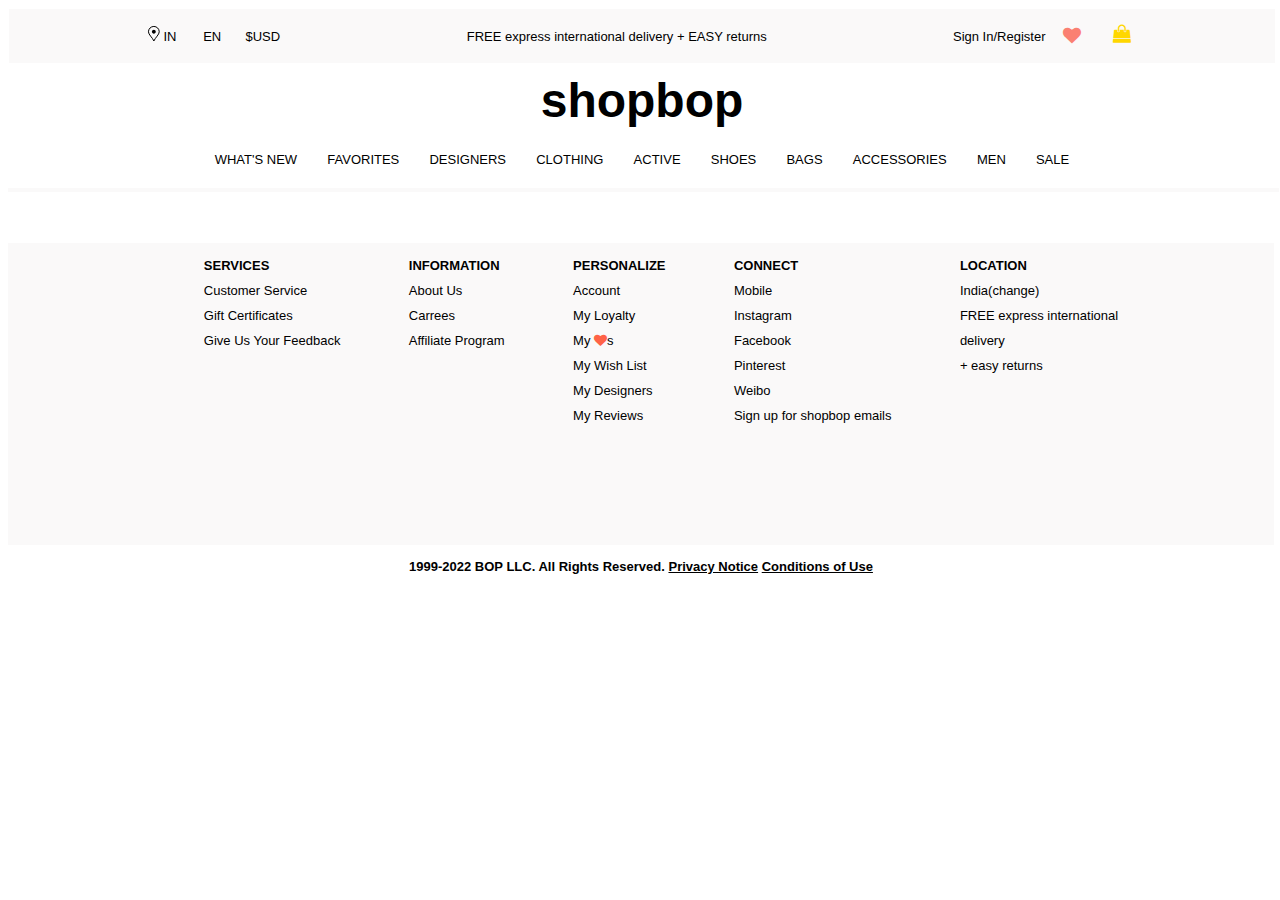
<file: Shopbop.github.io-main/Shopbop.github.io-main/wishlist.html>
<!DOCTYPE html>
<html lang="en">
  <head>
    <meta charset="UTF-8" />
    <meta http-equiv="X-UA-Compatible" content="IE=edge" />
    <meta name="viewport" content="width=device-width, initial-scale=1.0" />
    <title>Shopbop.com</title>
    <!-- logo -->
    <link
      rel="shortcut icon"
      href="https://s3.amazonaws.com/shopbop-rx-static-content/sb_2017_favicon.ico"
    />
    <!-- logo -->
    <!-- Font awesome link -->
    <link
      rel="stylesheet"
      href="https://cdnjs.cloudflare.com/ajax/libs/font-awesome/4.7.0/css/font-awesome.min.css"
    />
    <!-- Font awesome link -->
    <link rel="stylesheet" href="header.css" />
    <link rel="stylesheet" href="Footer.css" />
    <link rel="stylesheet" href="wishlist.css" />
  </head>
  <body>
    <!-- Header Start -->
    <div id="H_Container">
      <div id="H_box">
        <div id="H_1box0">
          <div id="H_1box">
            <div id="in" class="hover">
              <p>
                <svg
                  width="13px"
                  height="16px"
                  viewBox="0 0 13 16"
                  version="1.1"
                  xmlns="http://www.w3.org/2000/svg"
                  xmlns:xlink="http://www.w3.org/1999/xlink"
                >
                  <!-- Generator: Sketch 49.1 (51147) - http://www.bohemiancoding.com/sketch -->
                  <title>Page 1</title>
                  <desc>Created with Sketch.</desc>
                  <defs></defs>
                  <g
                    id="Page-1"
                    stroke="none"
                    stroke-width="1"
                    fill="none"
                    fill-rule="evenodd"
                  >
                    <g
                      id="Location-Update-Dropdown"
                      transform="translate(-314.000000, -11.000000)"
                    >
                      <g id="Shopbop-1024-v9">
                        <g
                          id="Page-1"
                          transform="translate(315.000000, 12.000000)"
                        >
                          <path
                            d="M11.2486573,5.78930909 C11.2486573,2.82203636 8.841,0.436581818 5.87456643,0.436581818 C2.84939161,0.436581818 0.440265734,2.82203636 0.440265734,5.78930909 C0.440265734,8.58203636 4.41264336,11.5274909 5.87456643,14.9820364 C7.34970629,11.5274909 11.2486573,8.58203636 11.2486573,5.78930909 Z"
                            id="Stroke-1"
                            stroke="#000000"
                            stroke-linejoin="round"
                          ></path>
                          <path
                            d="M3.906,5.78930909 C3.906,4.74203636 4.78711888,3.83949091 5.8451958,3.83949091 C6.9018042,3.83949091 7.78292308,4.74203636 7.78292308,5.78930909 C7.78292308,6.83585455 6.9018042,7.7384 5.8451958,7.7384 C4.78711888,7.7384 3.906,6.83585455 3.906,5.78930909"
                            id="Fill-3"
                            fill="#000000"
                          ></path>
                        </g>
                      </g>
                    </g>
                  </g>
                </svg>
                IN
              </p>
            </div>
            <div id="en" class="hover">EN</div>
            <div id="usd" class="hover">$USD</div>
            <div id="free" class="hover">
              FREE express international delivery + EASY returns
            </div>
            <div id="signin" class="hover">Sign In/Register</div>
            <div id="wishbtn" class="hover">
              <i class="fa fa-heart" aria-hidden="true"></i>
            </div>
            <div id="cartbtn" class="hover">
              <i class="fa fa-shopping-bag"></i>
            </div>
            <div id="extra" class="hover"></div>
          </div>
        </div>
        <div id="H_2box" class="hover">
          <h1>shopbop</h1>
        </div>
        <div id="H_3box0">
          <div id="H_3box">
            <div class="hover one">WHAT'S NEW</div>
            <div class="hover two">FAVORITES</div>
            <div class="hover three">DESIGNERS</div>
            <div class="hover four">CLOTHING</div>
            <div class="hover five">ACTIVE</div>
            <div class="hover six">SHOES</div>
            <div class="hover seven">BAGS</div>
            <div class="hover eight">ACCESSORIES</div>
            <div class="hover nine">MEN</div>
            <div class="hover ten">SALE</div>
          </div>
        </div>
      </div>
    </div>

    <div class="Dhruv_hover"></div>
    <!-- Header End -->

    <!-- wishlist Products start-->
    <div id="cart_Product"></div>
    <!-- wishlist Products end-->

    <!-- Footer Start -->
    <div id="F_container">
      <div id="footerbox">
        <ul id="UL">
          <li class="bold">SERVICES</li>
          <li>Customer Service</li>
          <li>Gift Certificates</li>
          <li>Give Us Your Feedback</li>
        </ul>
        <ul id="UL">
          <li class="bold">INFORMATION</li>
          <li>About Us</li>
          <li>Carrees</li>
          <li>Affiliate Program</li>
        </ul>
        <ul id="UL">
          <li class="bold">PERSONALIZE</li>
          <li>Account</li>
          <li>My Loyalty</li>
          <li>My <i class="fa fa-heart addcolor" aria-hidden="true"></i>s</li>
          <li>My Wish List</li>
          <li>My Designers</li>
          <li>My Reviews</li>
        </ul>
        <ul id="UL">
          <li class="bold">CONNECT</li>
          <li>Mobile</li>
          <li>Instagram</li>
          <li>Facebook</li>
          <li>Pinterest</li>
          <li>Weibo</li>
          <li>Sign up for shopbop emails</li>
        </ul>
        <ul id="UL">
          <li class="bold">LOCATION</li>
          <li>India(change)</li>
          <li>FREE express international</li>
          <li>delivery</li>
          <li>+ easy returns</li>
        </ul>
      </div>
      <div id="TMC_Footer">
        <p>
          1999-2022 BOP LLC. All Rights Reserved. <span>Privacy Notice</span>
          <span> Conditions of Use</span>
        </p>
      </div>
    </div>
    <!-- Footer End -->
  </body>
</html>

<!-- Hover function JS start-->
<script>
  document.querySelector(".one").addEventListener("mouseenter", HoverFunone);
  document
    .querySelector("#H_2box")
    .addEventListener("mouseenter", HoverFunone2);
  document
    .querySelector("#cart_Product")
    .addEventListener("mouseenter", HoverFunone2);

  function HoverFunone2() {
    document.querySelector(".Dhruv_hover").innerHTML = "";
  }
  function HoverFunone() {
    // console.log("check");
    document.querySelector(".Dhruv_hover").innerHTML = `<div id="whatsnew">
          <div class="whatsnew_first">
            <div>WHAT'S NEW</div>
            <div onclick="STPP()">New Today</div>
            <div onclick="STPP()">New This Week</div>
            <div onclick="STPP()">Top Sellers</div>
            <div onclick="STPP()">Designer Boutique</div>
            <div onclick="STPP()">All What's New</div>
          </div>
          <div class="whatsnew_second">
            <div>WHAT'S NEW BY CATEGORY</div>
            <div onclick="STPP()">Clothing</div>
            <div onclick="STPP()">Shoes</div>
            <div onclick="STPP()">Bags</div>
            <div onclick="STPP()">Jewelery & Accessories</div>
            <div onclick="STPP()">Men</div>
          </div>
          <div class="whatsnew_third">
            <div>DiSCOVER</div>
            <div onclick="STPP()">Chase the Chill</div>
            <div onclick="STPP()">Island Sleek With Alexis</div>
            <div onclick="STPP()">Vacation Shop</div>
            <div onclick="STPP()">So Dreamy</div>
          </div>
          <div class="whatsnew_foruth">
            <div class="whatsnew_foruth_1st">
              <img
                src="https://m.media-amazon.com/images/G/01/Shopbop/media/desktop/topnav/2022/2022_01/sb_20220117_desktop_whatsnew_slot1_SwimResort.jpg"
                alt=""
              />
            </div>
            <div class="whatsnew_foruth_2nd" onclick="STPP()">Vacation Shop</div>
            <div class="whatsnew_foruth_3rd" onclick="STPP()">
              <u>Shop Now</u>
            </div>
          </div>
        </div>`;
  }
  //  ---------------------------------------------------------------------------
  document.querySelector(".two").addEventListener("mouseenter", HoverFuntwo);
  document
    .querySelector("#H_2box")
    .addEventListener("mouseenter", HoverFuntwo2);

  function HoverFuntwo2() {
    document.querySelector(".Dhruv_hover").innerHTML = "";
  }
  function HoverFuntwo() {
    // console.log("check");
    document.querySelector(
      ".Dhruv_hover"
    ).innerHTML = `      <div id="favorites">
          <div class="favorites_first">
            <div>OUR FAVORITES</div>
            <div onclick="STPP()">Most Hearted Styles</div>
            <div onclick="STPP()">Back in Stocks</div>
            <div onclick="STPP()">Casoline's Hearts</div>
            <div onclick="STPP()">Designer Boutique</div>
            <div onclick="STPP()">Editor's Picks</div>
            <div onclick="STPP()">Shopbop Exclusive</div>
          </div>
          <div class="favorites_second">
            <div>SHOP BY OCCASION</div>
            <div onclick="STPP()">Best-Dressed Guest</div>
            <div onclick="STPP()">Everyday Essentials</div>
            <div onclick="STPP()">Night-Out Edit</div>
            <div onclick="STPP()">The Dress Shop</div>
            <div onclick="STPP()">Ski Shop</div>
            <div onclick="STPP()">Wedding Boutique</div>
          </div>
          <div class="favorites_foruth">
            <div class="favorites_foruth_1st">
              <img
                src="https://m.media-amazon.com/images/G/01/Shopbop/media/desktop/topnav/2022/2022_01/sb_20220103_desktop_ourfavorites_slot1_topsellers.jpg"
                alt=""
              />
            </div>
            <div class="favorites_foruth_2nd" onclick="STPP()">Top Sellers</div>
            <div class="favorites_foruth_3rd" onclick="STPP()">
              <u>Shop Now</u>
            </div>
          </div>
          <div class="favorites_foruth">
            <div class="favorites_foruth_1st">
              <img
                src="https://m.media-amazon.com/images/G/01/Shopbop/media/desktop/topnav/2021/2021_07/sb_20210719_desktop_ourfavorites_slot2_mosthearted.jpg"
                alt=""
              />
            </div>
            <div class="favorites_foruth_2nd" onclick="STPP()">
              Most Hearted Styles
            </div>
            <div class="favorites_foruth_3rd" onclick="STPP()">
              <u>Shop Now</u>
            </div>
          </div>
          <div class="favorites_foruth">
            <div class="favorites_foruth_1st">
              <img
                src="https://m.media-amazon.com/images/G/01/Shopbop/media/desktop/topnav/2021/2021_12/sb_20211227_desktop_ourfavorites_slot3_dress.jpg"
                alt=""
              />
            </div>
            <div class="favorites_foruth_2nd" onclick="STPP()">
              The Dress Shop
            </div>
            <div class="favorites_foruth_3rd" onclick="STPP()">
              <u>Shop Now</u>
            </div>
          </div>
        </div>`;
  }
  document
    .querySelector(".three")
    .addEventListener("mouseenter", HoverFunthree);
  document
    .querySelector("#H_2box")
    .addEventListener("mouseenter", HoverFunthree2);

  function HoverFunthree2() {
    document.querySelector(".Dhruv_hover").innerHTML = "";
  }
  function HoverFunthree() {
    console.log("check");
    document.querySelector(".Dhruv_hover").innerHTML = `<div id="designers">
          <div class="designers_first">
            <div>DESIGNERS</div>
            <div onclick="STPP()">Designer Boutique Index</div>
            <div onclick="STPP()">All Women's Designers</div>
            <div onclick="STPP()">All men's Designers</div>
          </div>
          <div class="designers_second">
            <div>NAMES TO KNOW</div>
            <div onclick="STPP()">La Double J</div>
            <div onclick="STPP()">Ganni</div>
            <div onclick="STPP()">Nanushka</div>
            <div onclick="STPP()">Staud</div>
            <div onclick="STPP()">Staud Studio</div>
          </div>
          <div class="designers_third">
            <div>TOP DESIGNERS</div>
            <div onclick="STPP()">Agolde</div>
            <div onclick="STPP()">Golden Goose</div>
            <div onclick="STPP()">Mother</div>
            <div onclick="STPP()">Ulla Johnson</div>
            <div onclick="STPP()">Vince</div>
          </div>
          <div class="designers_foruth">
            <div class="designers_foruth_1st">
              <img
                src="https://m.media-amazon.com/images/G/01/Shopbop/media/desktop/topnav/2022/2022_01/sb_20220117_desktop_designers_slot1_StuartWeitzman.jpg"
                alt=""
              />
            </div>
            <div class="designers_foruth_2nd" onclick="STPP()">
              Stuart Weitzman
            </div>
            <div class="designers_foruth_3rd" onclick="STPP()">
              <u>Shop Now</u>
            </div>
          </div>
          <div class="designers_foruth">
            <div class="designers_foruth_1st">
              <img
                src="https://m.media-amazon.com/images/G/01/Shopbop/media/desktop/topnav/2022/2022_01/sb_20220103_desktop_designers_slot2_OliviaRubin.jpg"
                alt=""
              />
            </div>
            <div class="designers_foruth_2nd" onclick="STPP()">
              We 3 Olivia Rubin
            </div>
            <div class="designers_foruth_3rd" onclick="STPP()">
              <u>Shop Now</u>
            </div>
          </div>
        </div>`;
  }
  // ======================================================================
  document.querySelector(".four").addEventListener("mouseenter", HoverFunfour);
  document
    .querySelector("#H_2box")
    .addEventListener("mouseenter", HoverFunfour2);

  function HoverFunfour2() {
    document.querySelector(".Dhruv_hover").innerHTML = "";
  }
  function HoverFunfour() {
    console.log("check");
    document.querySelector(".Dhruv_hover").innerHTML = `
      <div id="designers">
          <div class="designers_first">
            <div>DESIGNERS</div>
            <div onclick="STPP()">Designer Boutique Index</div>
            <div onclick="STPP()">All Women's Designers</div>
            <div onclick="STPP()">All men's Designers</div>
          </div>
          <div class="designers_second">
            <div>NAMES TO KNOW</div>
            <div onclick="STPP()">La Double J</div>
            <div onclick="STPP()">Ganni</div>
            <div onclick="STPP()">Nanushka</div>
            <div onclick="STPP()">Staud</div>
            <div onclick="STPP()">Staud Studio</div>
          </div>
          <div class="designers_third">
            <div>TOP DESIGNERS</div>
            <div onclick="STPP()">Agolde</div>
            <div onclick="STPP()">Golden Goose</div>
            <div onclick="STPP()">Mother</div>
            <div onclick="STPP()">Ulla Johnson</div>
            <div onclick="STPP()">Vince</div>
          </div>
          <div class="designers_foruth">
            <div class="designers_foruth_1st">
              <img
                src="https://m.media-amazon.com/images/G/01/Shopbop/media/desktop/topnav/2022/2022_01/sb_20220117_desktop_clothing_slot1_PoupetteStBarths.jpg"
                alt=""
              />
            </div>
            <div class="designers_foruth_2nd" onclick="STPP()">
              Getaway with Class
            </div>
            <div class="designers_foruth_3rd" onclick="STPP()">
              <u>Shop Now</u>
            </div>
          </div>
          <div class="designers_foruth">
            <div class="designers_foruth_1st">
              <img
                src="https://m.media-amazon.com/images/G/01/Shopbop/media/desktop/topnav/2022/2022_01/sb_20220103_desktop_clothing_slot2_matchingsets.jpg"
                alt=""
              />
            </div>
            <div class="designers_foruth_2nd" onclick="STPP()">All Set</div>
            <div class="designers_foruth_3rd" onclick="STPP()">
              <u>Shop Now</u>
            </div>
          </div>
        </div>`;
  }
  // ======================================================================
  document.querySelector(".five").addEventListener("mouseenter", HoverFunfive);
  document
    .querySelector("#H_2box")
    .addEventListener("mouseenter", HoverFunfive2);

  function HoverFunfive2() {
    document.querySelector(".Dhruv_hover").innerHTML = "";
  }
  function HoverFunfive() {
    // console.log("check");
    document.querySelector(".Dhruv_hover").innerHTML = `<div id="whatsnew">
          <div class="whatsnew_first">
            <div>WHAT'S NEW</div>
            <div onclick="STPP()">New Today</div>
            <div onclick="STPP()">New This Week</div>
            <div onclick="STPP()">Top Sellers</div>
            <div onclick="STPP()">Designer Boutique</div>
            <div onclick="STPP()">All What's New</div>
          </div>
          <div class="whatsnew_second">
            <div>WHAT'S NEW BY CATEGORY</div>
            <div onclick="STPP()">Clothing</div>
            <div onclick="STPP()">Shoes</div>
            <div onclick="STPP()">Bags</div>
            <div onclick="STPP()">Jewelery & Accessories</div>
            <div onclick="STPP()">Men</div>
          </div>
          <div class="whatsnew_third">
            <div>DiSCOVER</div>
            <div onclick="STPP()">Chase the Chill</div>
            <div onclick="STPP()">Island Sleek With Alexis</div>
            <div onclick="STPP()">Vacation Shop</div>
            <div onclick="STPP()">So Dreamy</div>
          </div>
          <div class="whatsnew_foruth">
            <div class="whatsnew_foruth_1st">
              <img
                src="https://m.media-amazon.com/images/G/01/Shopbop/media/desktop/topnav/2022/2022_01/sb_20220117_desktop_whatsnew_slot1_SwimResort.jpg"
                alt=""
              />
            </div>
            <div class="whatsnew_foruth_2nd" onclick="STPP()">Vacation Shop</div>
            <div class="whatsnew_foruth_3rd" onclick="STPP()">
              <u>Shop Now</u>
            </div>
          </div>
        </div>`;
  }
  // ======================================================================
  document.querySelector(".six").addEventListener("mouseenter", HoverFunsix);
  document
    .querySelector("#H_2box")
    .addEventListener("mouseenter", HoverFunsix2);

  function HoverFunsix2() {
    document.querySelector(".Dhruv_hover").innerHTML = "";
  }
  function HoverFunsix() {
    console.log("check");
    document.querySelector(".Dhruv_hover").innerHTML = `
      <div id="designers">
          <div class="designers_first">
            <div>DESIGNERS</div>
            <div onclick="STPP()">Designer Boutique Index</div>
            <div onclick="STPP()">All Women's Designers</div>
            <div onclick="STPP()">All men's Designers</div>
          </div>
          <div class="designers_second">
            <div>NAMES TO KNOW</div>
            <div onclick="STPP()">La Double J</div>
            <div onclick="STPP()">Ganni</div>
            <div onclick="STPP()">Nanushka</div>
            <div onclick="STPP()">Staud</div>
            <div onclick="STPP()">Staud Studio</div>
          </div>
          <div class="designers_third">
            <div>TOP DESIGNERS</div>
            <div onclick="STPP()">Agolde</div>
            <div onclick="STPP()">Golden Goose</div>
            <div onclick="STPP()">Mother</div>
            <div onclick="STPP()">Ulla Johnson</div>
            <div onclick="STPP()">Vince</div>
          </div>
          <div class="designers_foruth">
            <div class="designers_foruth_1st">
              <img
                src="https://m.media-amazon.com/images/G/01/Shopbop/media/desktop/topnav/2022/2022_01/sb_20220117_desktop_clothing_slot1_PoupetteStBarths.jpg"
                alt=""
              />
            </div>
            <div class="designers_foruth_2nd" onclick="STPP()">
              Getaway with Class
            </div>
            <div class="designers_foruth_3rd" onclick="STPP()">
              <u>Shop Now</u>
            </div>
          </div>
          <div class="designers_foruth">
            <div class="designers_foruth_1st">
              <img
                src="https://m.media-amazon.com/images/G/01/Shopbop/media/desktop/topnav/2022/2022_01/sb_20220103_desktop_clothing_slot2_matchingsets.jpg"
                alt=""
              />
            </div>
            <div class="designers_foruth_2nd" onclick="STPP()">All Set</div>
            <div class="designers_foruth_3rd" onclick="STPP()">
              <u>Shop Now</u>
            </div>
          </div>
        </div>`;
  }
  // ======================================================================
  document
    .querySelector(".seven")
    .addEventListener("mouseenter", HoverFunseven);
  document
    .querySelector("#H_2box")
    .addEventListener("mouseenter", HoverFunseven2);

  function HoverFunseven2() {
    document.querySelector(".Dhruv_hover").innerHTML = "";
  }
  function HoverFunseven() {
    console.log("check");
    document.querySelector(".Dhruv_hover").innerHTML = `
      <div id="designers">
          <div class="designers_first">
            <div>DESIGNERS</div>
            <div onclick="STPP()">Designer Boutique Index</div>
            <div onclick="STPP()">All Women's Designers</div>
            <div onclick="STPP()">All men's Designers</div>
          </div>
          <div class="designers_second">
            <div>NAMES TO KNOW</div>
            <div onclick="STPP()">La Double J</div>
            <div onclick="STPP()">Ganni</div>
            <div onclick="STPP()">Nanushka</div>
            <div onclick="STPP()">Staud</div>
            <div onclick="STPP()">Staud Studio</div>
          </div>
          <div class="designers_third">
            <div>TOP DESIGNERS</div>
            <div onclick="STPP()">Agolde</div>
            <div onclick="STPP()">Golden Goose</div>
            <div onclick="STPP()">Mother</div>
            <div onclick="STPP()">Ulla Johnson</div>
            <div onclick="STPP()">Vince</div>
          </div>
          <div class="designers_foruth">
            <div class="designers_foruth_1st">
              <img
                src="https://m.media-amazon.com/images/G/01/Shopbop/media/desktop/topnav/2022/2022_01/sb_20220117_desktop_clothing_slot1_PoupetteStBarths.jpg"
                alt=""
              />
            </div>
            <div class="designers_foruth_2nd" onclick="STPP()">
              Getaway with Class
            </div>
            <div class="designers_foruth_3rd" onclick="STPP()">
              <u>Shop Now</u>
            </div>
          </div>
          <div class="designers_foruth">
            <div class="designers_foruth_1st">
              <img
                src="https://m.media-amazon.com/images/G/01/Shopbop/media/desktop/topnav/2022/2022_01/sb_20220103_desktop_clothing_slot2_matchingsets.jpg"
                alt=""
              />
            </div>
            <div class="designers_foruth_2nd" onclick="STPP()">All Set</div>
            <div class="designers_foruth_3rd" onclick="STPP()">
              <u>Shop Now</u>
            </div>
          </div>
        </div>`;
  }
  // ======================================================================
  document
    .querySelector(".eight")
    .addEventListener("mouseenter", HoverFuneight);
  document
    .querySelector("#H_2box")
    .addEventListener("mouseenter", HoverFuneight2);

  function HoverFuneight2() {
    document.querySelector(".Dhruv_hover").innerHTML = "";
  }
  function HoverFuneight() {
    console.log("check");
    document.querySelector(".Dhruv_hover").innerHTML = `
      <div id="designers">
          <div class="designers_first">
            <div>DESIGNERS</div>
            <div onclick="STPP()">Designer Boutique Index</div>
            <div onclick="STPP()">All Women's Designers</div>
            <div onclick="STPP()">All men's Designers</div>
          </div>
          <div class="designers_second">
            <div>NAMES TO KNOW</div>
            <div onclick="STPP()">La Double J</div>
            <div onclick="STPP()">Ganni</div>
            <div onclick="STPP()">Nanushka</div>
            <div onclick="STPP()">Staud</div>
            <div onclick="STPP()">Staud Studio</div>
          </div>
          <div class="designers_third">
            <div>TOP DESIGNERS</div>
            <div onclick="STPP()">Agolde</div>
            <div onclick="STPP()">Golden Goose</div>
            <div onclick="STPP()">Mother</div>
            <div onclick="STPP()">Ulla Johnson</div>
            <div onclick="STPP()">Vince</div>
          </div>
          <div class="designers_foruth">
            <div class="designers_foruth_1st">
              <img
                src="https://m.media-amazon.com/images/G/01/Shopbop/media/desktop/topnav/2022/2022_01/sb_20220117_desktop_clothing_slot1_PoupetteStBarths.jpg"
                alt=""
              />
            </div>
            <div class="designers_foruth_2nd" onclick="STPP()">
              Getaway with Class
            </div>
            <div class="designers_foruth_3rd" onclick="STPP()">
              <u>Shop Now</u>
            </div>
          </div>
          <div class="designers_foruth">
            <div class="designers_foruth_1st">
              <img
                src="https://m.media-amazon.com/images/G/01/Shopbop/media/desktop/topnav/2022/2022_01/sb_20220103_desktop_clothing_slot2_matchingsets.jpg"
                alt=""
              />
            </div>
            <div class="designers_foruth_2nd" onclick="STPP()">All Set</div>
            <div class="designers_foruth_3rd" onclick="STPP()">
              <u>Shop Now</u>
            </div>
          </div>
        </div>`;
  }
  // ======================================================================
  document.querySelector(".nine").addEventListener("mouseenter", HoverFunnine);
  document
    .querySelector("#H_2box")
    .addEventListener("mouseenter", HoverFunnine2);

  function HoverFunnine2() {
    document.querySelector(".Dhruv_hover").innerHTML = "";
  }
  function HoverFunnine() {
    // console.log("check");
    document.querySelector(".Dhruv_hover").innerHTML = `<div id="whatsnew">
          <div class="whatsnew_first">
            <div>WHAT'S NEW</div>
            <div onclick="STPP()">New Today</div>
            <div onclick="STPP()">New This Week</div>
            <div onclick="STPP()">Top Sellers</div>
            <div onclick="STPP()">Designer Boutique</div>
            <div onclick="STPP()">All What's New</div>
          </div>
          <div class="whatsnew_second">
            <div>WHAT'S NEW BY CATEGORY</div>
            <div onclick="STPP()">Clothing</div>
            <div onclick="STPP()">Shoes</div>
            <div onclick="STPP()">Bags</div>
            <div onclick="STPP()">Jewelery & Accessories</div>
            <div onclick="STPP()">Men</div>
          </div>
          <div class="whatsnew_third">
            <div>DiSCOVER</div>
            <div onclick="STPP()">Chase the Chill</div>
            <div onclick="STPP()">Island Sleek With Alexis</div>
            <div onclick="STPP()">Vacation Shop</div>
            <div onclick="STPP()">So Dreamy</div>
          </div>
          <div class="whatsnew_foruth">
            <div class="whatsnew_foruth_1st">
              <img
                src="https://m.media-amazon.com/images/G/01/Shopbop/media/desktop/topnav/2022/2022_01/sb_20220117_desktop_whatsnew_slot1_SwimResort.jpg"
                alt=""
              />
            </div>
            <div class="whatsnew_foruth_2nd" onclick="STPP()">Vacation Shop</div>
            <div class="whatsnew_foruth_3rd" onclick="STPP()">
              <u>Shop Now</u>
            </div>
          </div>
        </div>`;
  }
  // ======================================================================
  document.querySelector(".ten").addEventListener("mouseenter", HoverFunten);
  document
    .querySelector("#H_2box")
    .addEventListener("mouseenter", HoverFunten2);

  function HoverFunten2() {
    document.querySelector(".Dhruv_hover").innerHTML = "";
  }
  function HoverFunten() {
    // console.log("check");
    document.querySelector(".Dhruv_hover").innerHTML = `<div id="whatsnew">
          <div class="whatsnew_first">
            <div>WHAT'S NEW</div>
            <div onclick="STPP()">New Today</div>
            <div onclick="STPP()">New This Week</div>
            <div onclick="STPP()">Top Sellers</div>
            <div onclick="STPP()">Designer Boutique</div>
            <div onclick="STPP()">All What's New</div>
          </div>
          <div class="whatsnew_second">
            <div>WHAT'S NEW BY CATEGORY</div>
            <div onclick="STPP()">Clothing</div>
            <div onclick="STPP()">Shoes</div>
            <div onclick="STPP()">Bags</div>
            <div onclick="STPP()">Jewelery & Accessories</div>
            <div onclick="STPP()">Men</div>
          </div>
          <div class="whatsnew_third">
            <div>DiSCOVER</div>
            <div onclick="STPP()">Chase the Chill</div>
            <div onclick="STPP()">Island Sleek With Alexis</div>
            <div onclick="STPP()">Vacation Shop</div>
            <div onclick="STPP()">So Dreamy</div>
          </div>
          <div class="whatsnew_foruth">
            <div class="whatsnew_foruth_1st">
              <img
                src="https://m.media-amazon.com/images/G/01/Shopbop/media/desktop/topnav/2022/2022_01/sb_20220117_desktop_whatsnew_slot1_SwimResort.jpg"
                alt=""
              />
            </div>
            <div class="whatsnew_foruth_2nd" onclick="STPP()">Vacation Shop</div>
            <div class="whatsnew_foruth_3rd" onclick="STPP()">
              <u>Shop Now</u>
            </div>
          </div>
        </div>`;
  }
  // ======================================================================
  function STPP() {
    // console.log("Final");
    window.location.href = "test.html";
  }
  // ======================================================================
</script>
<!-- Hover function JS end -->

<!-- Wishlist Button & cart button functions start -->
<script>
  var wishbtn = document.querySelector("#wishbtn");
  var gotowishlist = document
    .querySelector("#wishbtn")
    .addEventListener("click", WishPage);

  function WishPage() {
    window.location.href = "wishlist.html";
  }
  // Wishlist Button & functions

  // Cart button & functions
  var cartbtn = document.querySelector("#cartbtn");
  var gotowishlist = document
    .querySelector("#cartbtn")
    .addEventListener("click", CartPage);

  function CartPage() {
    window.location.href = "Addtocart.html";
  }
  // Cart button & functions
  let arr = JSON.parse(localStorage.getItem("LoggedUSer"));
  let user = arr[arr.length - 1].UserName;
  document.querySelector("#signin").textContent = "Hello" + ", " + user;
</script>
<!-- Wishlist Button & cart button functions end -->

<script>
  var CATEGORY = JSON.parse(localStorage.getItem("WishData"));
  document.querySelector(
    "#cart_Product"
  ).innerHTML = `      <div id="details_cart">
        <div id="Cart_Img">
          <img
            src=${CATEGORY[0].image}
            alt=""
          />
        </div>
        <div id="Cart_Product_text">
          <div><b> ${CATEGORY[0].name}</b></div>
          <div>${CATEGORY[0].dressname}</div>
          <p><b> $ ${CATEGORY[0].price} </b></p>
        </div>
      </div>
      <div id="remove_cart">
        <button><b onclick="Remove()"> Remove From Cart </b></button>
      </div>`;

  function Remove() {
    document.querySelector("#cart_Product").innerHTML = null;
    document.querySelector("#cart_Product").innerHTML =
      "<h1>Your Wishlist Is Empty !</h1>";
  }
</script>
</file>
<file: Shopbop.github.io-main/Shopbop.github.io-main/Addtocart.css>
#cartcontainer {
  height: 400px;
  width: 100%;
  border: 0.1px solid transparent;
  /* background-color: #f9f9f9; */
  margin-top: 5%;
}
#Mainbox_cart {
  height: 100%;
  width: 80%;
  border: 0.2px solid transparent;
  margin: auto;
  display: flex;
}
#Product_Cartbox {
  height: 100%;
  width: 65%;
  border: 0.1px solid transparent;
}
#bag_text_cart > div:nth-child(2) {
  line-height: 50%;
}
#bag_text_cart {
  height: 20%;
  width: 100%;
  display: flex;
  border: 0.1px solid transparent;
}
#bag_text_cart > img {
  height: 100%;
  width: 10%;
  margin-right: 2%;
  border: 0.1px solid transparent;
}
#cart_Product {
  /* height: 79%; */
  width: 100%;
  border: 0.1px solid transparent;
}
#Product_totalbox {
  height: 100%;
  width: 35%;
  border: 0.1px solid transparent;
}
#details_cart {
  height: 85%;
  width: 100%;
  display: flex;
  border: 0.2px solid transparent;
}
#checkout:hover {
  cursor: pointer;
}
#remove_cart {
  height: 15%;
  width: 100%;
  text-align: end;
  border: 0.2px solid transparent;
}
#remove_cart > button {
  padding: 2%;
  margin-right: 2%;
  background-color: white;
  border: 0.2px solid black;
}
#Cart_Img > img {
  height: 100%;
  width: 100%;
}
#Cart_Img {
  height: 90%;
  width: 20%;
  padding: 2%;
  border: 0.2px solid transparent;
}
#Cart_Product_text {
  height: 90%;
  width: 80%;
  padding: 2%;
  font-size: large;
  border: 0.2px solid transparent;
}
#Product_totalbox > div:nth-child(1),
#Product_totalbox > div:nth-child(5) {
  height: 12%;
  width: 100%;
  border: 0.2px solid transparent;
  margin-bottom: 2%;
}
#Product_totalbox > div:nth-child(8) {
  height: 15%;
  width: 100%;
  color: white;
  font-size: x-large;
  justify-content: center;
  line-height: 250%;
  background-color: #db3b14;
  border: 0.2px solid #db3b14;
}
#Product_totalbox > div:nth-child(2),
#Product_totalbox > div:nth-child(4),
#Product_totalbox > div:nth-child(7),
#Product_totalbox > div:nth-child(3) {
  height: 8%;
  width: 100%;
  border: 0.2px solid transparent;
  margin-bottom: 4%;
}
#Product_totalbox > div > input {
  padding: 2%;
  width: 68%;
  background-color: #f8f7f7;
  border: 0;
}
#Product_totalbox > div > h1 {
  line-height: 0;
}
#Product_totalbox > div {
  display: flex;
  font-size: medium;
  line-height: 150%;
  justify-content: space-between;
}
#Product_totalbox > div > button {
  padding: 4%;
  width: 25%;
  border: 0.1px solid black;
  background-color: white;
  color: gray;
}
</file>
<file: Shopbop.github.io-main/Shopbop.github.io-main/header.css>
* {
  font-family: Arial, Helvetica, sans-serif;
}
#H_Container {
  width: 100%;
  height: 180px;
  font-family: Arial, Helvetica, sans-serif;
}
#H_box {
  height: 100%;
  width: 100%;
  border: 1px solid transparent;
  margin: auto;
}
/* Head01 css cart + wishlist line */
#H_1box0 {
  width: 100%;
  height: 29%;
  background-color: #faf9f9;
  border: 1px solid transparent;
}
#H_1box {
  width: 80%;
  margin: auto;
  display: grid;
  grid-template-columns: repeat(20, 1fr);
  grid-template-rows: 50px;
  grid-template-areas: "in en usd - - free free free free free free free free free ex signin signin  signin wishbtn cartbtn";
  border: 1px solid transparent;
}
#extra {
  border: 1px solid transparent;
  grid-area: ex;
}
#in {
  border: 0.1px solid transparent;
  grid-area: in;
  text-align: center;
  font-size: small;
  font-family: Arial, Helvetica, sans-serif;
}
#en {
  border: 0.1px solid transparent;
  grid-area: en;
  text-align: center;
  font-size: small;
  line-height: 50px;
  font-family: Arial, Helvetica, sans-serif;
}
#usd {
  border: 0.1px solid transparent;
  grid-area: usd;
  text-align: center;
  font-size: small;
  line-height: 50px;
  font-family: Arial, Helvetica, sans-serif;
}
#free {
  border: 0.1px solid transparent;
  grid-area: free;
  font-size: small;
  text-align: center;
  line-height: 50px;
}
#signin {
  border: 0.1px solid transparent;
  grid-area: signin;
  font-size: small;
  text-align: end;
  line-height: 50px;
}
#wishbtn {
  border: 0.1px solid transparent;
  margin: auto;
  font-size: large;
  color: salmon;
  grid-area: wishbtn;
}
#cartbtn {
  border: 0.1px solid transparent;
  display: flex;
  margin: auto;
  margin-top: 25%;
  color: gold;
  font-size: large;
  grid-area: cartbtn;
}
#cartbtn > span {
  color: black;
}
/* Head01 css cart + wishlist line */
#H_2box {
  height: 30%;
  width: 100%;
  text-align: center;
  line-height: 10px;
  font-size: x-large;
  border: 1px solid transparent;
}
/* Head03 css What's New line */
#H_3box0 {
  width: 100%;
  height: 30%;
  border: 1px solid transparent;
}
#H_3box {
  height: 30%;
  width: 70%;
  margin: auto;
  margin-top: 30px;
  text-align: center;
  font-size: small;
  border: 1px solid transparent;
  display: flex;
}
#H_3box > div:hover {
  font-weight: bolder;
  text-decoration: 02px underline;
  text-decoration-color: #ee4a1b;
}
#H_3box > div {
  margin: auto;
}
.hover {
  cursor: pointer;
}
.addColor {
  background-color: #fff7f3;
}
.Dhruv_hover {
  position: absolute;
  z-index: 1;
  width: 99%;
  /* height: 400px; */
  border: 2px solid transparent;
  /* top: 190px; */
  background-color: #faf9f9;
}
.stpp {
  border: 0.1px solid red;
}
/* Hover Dhruv Css start */
/* one */
#whatsnew {
  width: 80%;
  /* border: 0.2px solid black;
  height: 350px; */
  margin: auto;
  margin-top: 20px;
  margin-bottom: 40px;
  display: flex;
  gap: 20px;
}

#whatsnew > div {
  border: 0.1px solid transparent;
  flex: 1;
}
.whatsnew_first > div:nth-child(1) {
  border: 0.1px solid transparent;
  font-weight: bold;
  padding: 5px 0px;
  font-size: small;
}

.whatsnew_first > div {
  /* border-bottom: 1px solid gainsboro; */
  padding: 5px 0px;
}

.whatsnew_first > div:hover {
  /* border-bottom: 2px solid black; */
  cursor: pointer;
  font-weight: bold;
}
.whatsnew_second > div:nth-child(1) {
  border: 0.1px solid transparent;
  font-weight: bold;
  padding: 5px 0px;
  font-size: small;
}

.whatsnew_second > div {
  /* border-bottom: 1px solid gainsboro; */
  padding: 5px 0px;
}

.whatsnew_second > div:hover {
  /* border-bottom: 2px solid black; */
  font-weight: bold;
  cursor: pointer;
}
.whatsnew_third > div:nth-child(1) {
  border: 0.1px solid transparent;
  font-weight: bold;
  padding: 5px 0px;
  font-size: small;
}
.whatsnew_third > div {
  /* border-bottom: 1px solid gainsboro; */
  padding: 5px 0px;
}

.whatsnew_third > div:hover {
  /* border-bottom: 2px solid black; */
  font-weight: bold;
  cursor: pointer;
}

/* .whatsnew_third {
  height: 200px;
} */

/* .whatsnew_foruth_1st {
  font-size: 24px;
  font-weight: bold;
} */

.whatsnew_foruth_2nd {
  /* border: 2px solid black; */
  font-size: medium;
  width: 140px;
  padding: 10px;
  margin-top: 20px;
  font-weight: 600;
  line-height: 10%;
  /* background-color: #444054; */
  /* color: white; */
}

.whatsnew_foruth_2nd:hover {
  /* background-color: #53505f; */
  cursor: pointer;
}
.whatsnew_foruth_3rd {
  /* border: 2px solid black; */
  font-size: medium;
  width: 140px;
  padding: 10px;
  margin-top: 20px;
  font-weight: 600;
  line-height: 10%;
  /* background-color: #444054; */
  color: #ee4a1b;
}

.whatsnew_foruth_3rd:hover {
  /* background-color: #53505f; */
  cursor: pointer;
}
/* one end */

/* two */
#favorites {
  width: 80%;
  /* border: 0.2px solid black;
  height: 350px; */
  margin: auto;
  margin-top: 20px;
  margin-bottom: 40px;
  display: flex;
  gap: 20px;
}

#favorites > div {
  border: 0.1px solid transparent;
  flex: 1;
}
.favorites_first > div:nth-child(1) {
  border: 0.1px solid transparent;
  font-weight: bold;
  padding: 5px 0px;
  font-size: small;
}

.favorites_first > div {
  /* border-bottom: 1px solid gainsboro; */
  padding: 5px 0px;
}

.favorites_first > div:hover {
  /* border-bottom: 2px solid black; */
  cursor: pointer;
  font-weight: bold;
}
.favorites_second > div:nth-child(1) {
  border: 0.1px solid transparent;
  font-weight: bold;
  padding: 5px 0px;
  font-size: small;
}

.favorites_second > div {
  /* border-bottom: 1px solid gainsboro; */
  padding: 5px 0px;
}

.favorites_second > div:hover {
  /* border-bottom: 2px solid black; */
  font-weight: bold;
  cursor: pointer;
}
/* .favorites_third > div:nth-child(1) {
  border: 0.1px solid transparent;
  font-weight: bold;
  padding: 5px 0px;
  font-size: small;
} */
.favorites_third > div {
  /* border-bottom: 1px solid gainsboro; */
  padding: 5px 0px;
}

.favorites_third > div:hover {
  /* border-bottom: 2px solid black; */
  /* font-weight: bold; */
  cursor: pointer;
}
/* .favorites_third {
  height: 200px;
} */

/* .favorites_foruth_1st {
  font-size: 24px;
  font-weight: bold;
} */

.favorites_foruth_2nd {
  /* border: 2px solid black; */
  font-size: medium;
  width: 140px;
  padding: 10px;
  margin-top: 20px;
  font-weight: 600;
  line-height: 10%;
  /* background-color: #444054; */
  /* color: white; */
}

.favorites_foruth_2nd:hover {
  /* background-color: #53505f; */
  cursor: pointer;
}
.favorites_foruth_3rd {
  /* border: 2px solid black; */
  font-size: medium;
  width: 140px;
  padding: 10px;
  margin-top: 20px;
  font-weight: 600;
  line-height: 10%;
  /* background-color: #444054; */
  color: #ee4a1b;
}

.favorites_foruth_3rd:hover {
  /* background-color: #53505f; */
  cursor: pointer;
}
/* two end */

/* three */
#designers {
  width: 80%;
  /* border: 0.2px solid black;
  height: 350px; */
  margin: auto;
  margin-top: 20px;
  margin-bottom: 40px;
  display: flex;
  gap: 20px;
}

#designers > div {
  border: 0.1px solid transparent;
  flex: 1;
}
.designers_first > div:nth-child(1) {
  border: 0.1px solid transparent;
  font-weight: bold;
  padding: 5px 0px;
  font-size: small;
}

.designers_first > div {
  /* border-bottom: 1px solid gainsboro; */
  padding: 5px 0px;
}

.designers_first > div:hover {
  /* border-bottom: 2px solid black; */
  cursor: pointer;
  font-weight: bold;
}
.designers_second > div:nth-child(1) {
  border: 0.1px solid transparent;
  font-weight: bold;
  padding: 5px 0px;
  font-size: small;
}

.designers_second > div {
  /* border-bottom: 1px solid gainsboro; */
  padding: 5px 0px;
}

.designers_second > div:hover {
  /* border-bottom: 2px solid black; */
  font-weight: bold;
  cursor: pointer;
}
.designers_third > div:nth-child(1) {
  border: 0.1px solid transparent;
  font-weight: bold;
  padding: 5px 0px;
  font-size: small;
}
.designers_third > div {
  /* border-bottom: 1px solid gainsboro; */
  padding: 5px 0px;
}

.designers_third > div:hover {
  /* border-bottom: 2px solid black; */
  font-weight: bold;
  cursor: pointer;
}

/* .designers_third {
  height: 200px;
} */

/* .designers_foruth_1st {
  font-size: 24px;
  font-weight: bold;
} */

.designers_foruth_2nd {
  /* border: 2px solid black; */
  font-size: medium;
  width: 140px;
  padding: 10px;
  margin-top: 20px;
  font-weight: 600;
  line-height: 10%;
  /* background-color: #444054; */
  /* color: white; */
}

.designers_foruth_2nd:hover {
  /* background-color: #53505f; */
  cursor: pointer;
}
.designers_foruth_3rd {
  /* border: 2px solid black; */
  font-size: medium;
  width: 140px;
  padding: 10px;
  margin-top: 20px;
  font-weight: 600;
  line-height: 10%;
  /* background-color: #444054; */
  color: #ee4a1b;
}

.designers_foruth_3rd:hover {
  /* background-color: #53505f; */
  cursor: pointer;
}
/* three end */

/* Hover Dhruv Css End */
/* Head03 css What's New line */
</file>
<file: Shopbop.github.io-main/Shopbop.github.io-main/Footer.css>
/* Footer CSS Start */
/* <style> */
#F_container {
  width: 100%;
  height: 300px;
  border: 1px solid transparent;
  margin-top: 40px;
  background-color: #faf9f9;
}
#footerbox {
  height: 100%;
  width: 80%;
  margin: auto;
  display: flex;
  border: 1px solid transparent;
  justify-content: space-evenly;
}
#UL {
  list-style-type: none;
  font-size: small;
}
#UL > li {
  margin-bottom: 10px;
  cursor: pointer;
}
#UL > li:hover {
  font-weight: bold;
}
.bold {
  font-weight: bold;
}
.addcolor {
  color: tomato;
}
#TMC_Footer {
  text-align: center;
  font-size: small;
  font-weight: bold;
}
#TMC_Footer > p > span {
  text-decoration: underline;
}
/* </style> */
/* Footer CSS End */
</file>
<file: Shopbop.github.io-main/Shopbop.github.io-main/Product_2.css>
#Detailed_P_contaier {
  height: 700px;
  width: 60%;
  margin: auto;
  padding: 2%;
  border: 1px solid transparent;
}
.Fixedtext {
  height: 2%;
  width: 100%;
  color: gray;
  margin-bottom: 1%;
  border: 0.2px solid transparent;
}
#P_detailsbox {
  height: 80%;
  width: 100%;
  display: flex;
  margin-top: 2%;
  border: 0.2px solid transparent;
}
#P_imgbox > img {
  height: 100%;
  width: 100%;
}
#P_imgbox {
  height: 100%;
  width: 40%;
  margin-left: 5%;
  border: 0.2px solid transparent;
}
#addtowishlistbtn:hover {
  cursor: pointer;
}
#P_textbox {
  height: 94%;
  width: 43%;
  margin-left: 5%;
  padding: 2%;
  border: 0.2px solid transparent;
}
#addtobagbtn:hover {
  cursor: pointer;
}
#sizeboxes {
  height: 100px;
  width: 80%;
  display: flex;
  flex-wrap: wrap;
  margin-top: 02%;
  justify-content: space-evenly;
  border: 0.2px solid transparent;
}
#sizeboxes > div {
  height: 40%;
  text-align: center;
  line-height: 220%;
  width: 15%;
  border: 0.1px solid gray;
}
#addtobagbtn {
  height: 07%;
  width: 80%;
  background-color: #ee4a1b;
  color: white;
  text-align: center;
  line-height: 40px;
  margin-bottom: 2%;
  border: 0.2px solid #ee4a1b;
}
#addtowishlistbtn {
  height: 07%;
  width: 80%;
  background-color: white;
  color: black;
  border: 0.2px solid black;
  text-align: center;
  line-height: 40px;
  margin-bottom: 5%;
  /* border: 0.2px solid red; */
}
#P_headName {
  font-weight: bold;
  font-size: x-large;
  margin-bottom: 2%;
}
#P_price {
  font-weight: bold;
  font-size: large;
}
#Lasttext {
  font-size: small;
}
#Reviewsbox {
  height: 20%;
  border: 0.2px solid transparent;
  text-align: center;
  margin-top: 5%;
}
#Reviewsbox > div:nth-child(1),
#Reviewsbox > div:nth-child(3) {
  margin-top: 2%;
}
#Reviewbtn {
  height: 30%;
  width: 40%;
  background-color: #ee4a1b;
  color: white;
  text-align: center;
  margin: auto;
  line-height: 40px;
  border: 0.2px solid #ee4a1b;
}
</file>
<file: Shopbop.github.io-main/Shopbop.github.io-main/wishlist.css>
#cart_Product {
  /* height: 79%; */
  width: 70%;
  margin: auto;
  margin-top: 1%;
  border: 0.1px solid transparent;
}
#Product_totalbox {
  height: 100%;
  width: 35%;
  border: 0.1px solid black;
}
#details_cart {
  height: 85%;
  width: 100%;
  display: flex;
  border: 0.2px solid transparent;
}
#remove_cart {
  height: 15%;
  width: 100%;
  text-align: end;
  border: 0.2px solid transparent;
}
#remove_cart > button {
  padding: 2%;
  margin-right: 2%;
  background-color: white;
  border: 0.2px solid black;
}
#Cart_Img > img {
  height: 100%;
  width: 100%;
}
#Cart_Img {
  height: 90%;
  width: 20%;
  padding: 2%;
  border: 0.2px solid transparent;
}
#Cart_Product_text {
  height: 90%;
  width: 80%;
  padding: 2%;
  font-size: x-large;
  border: 0.2px solid transparent;
}
</file>
